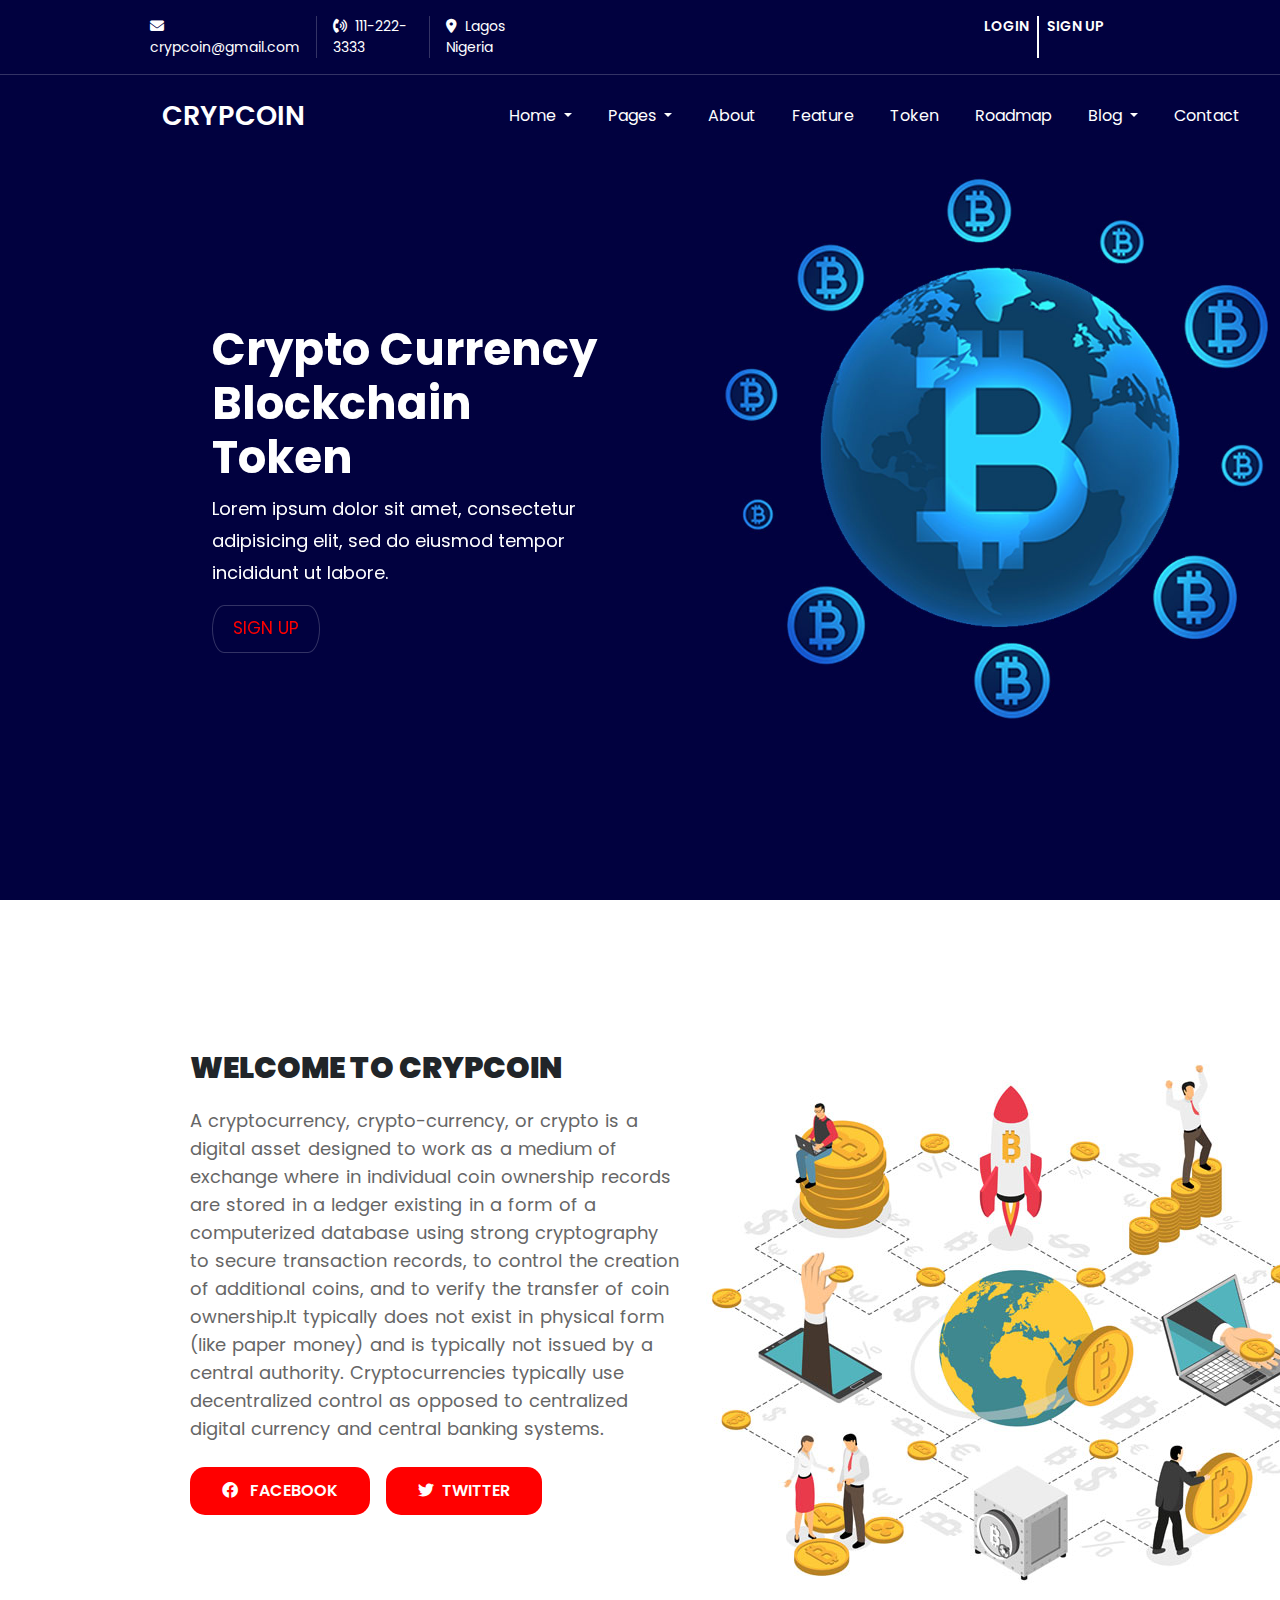
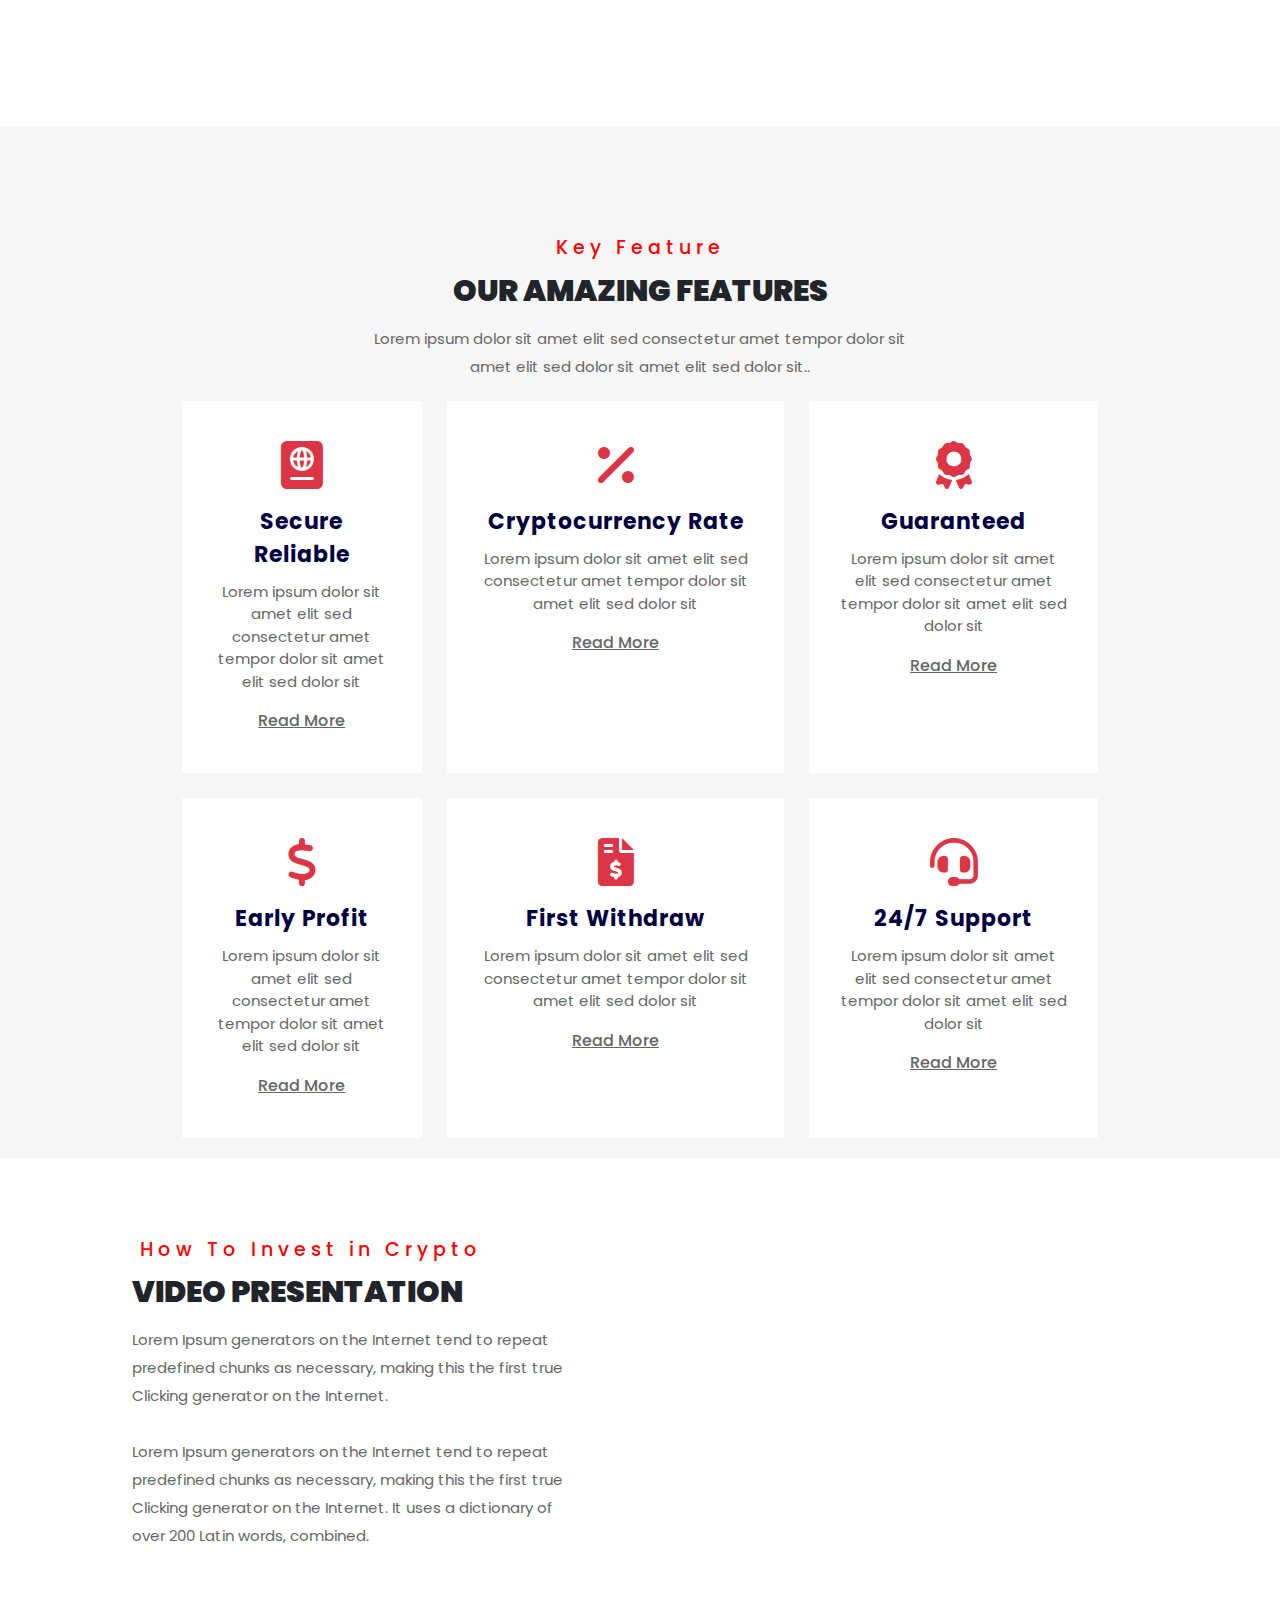
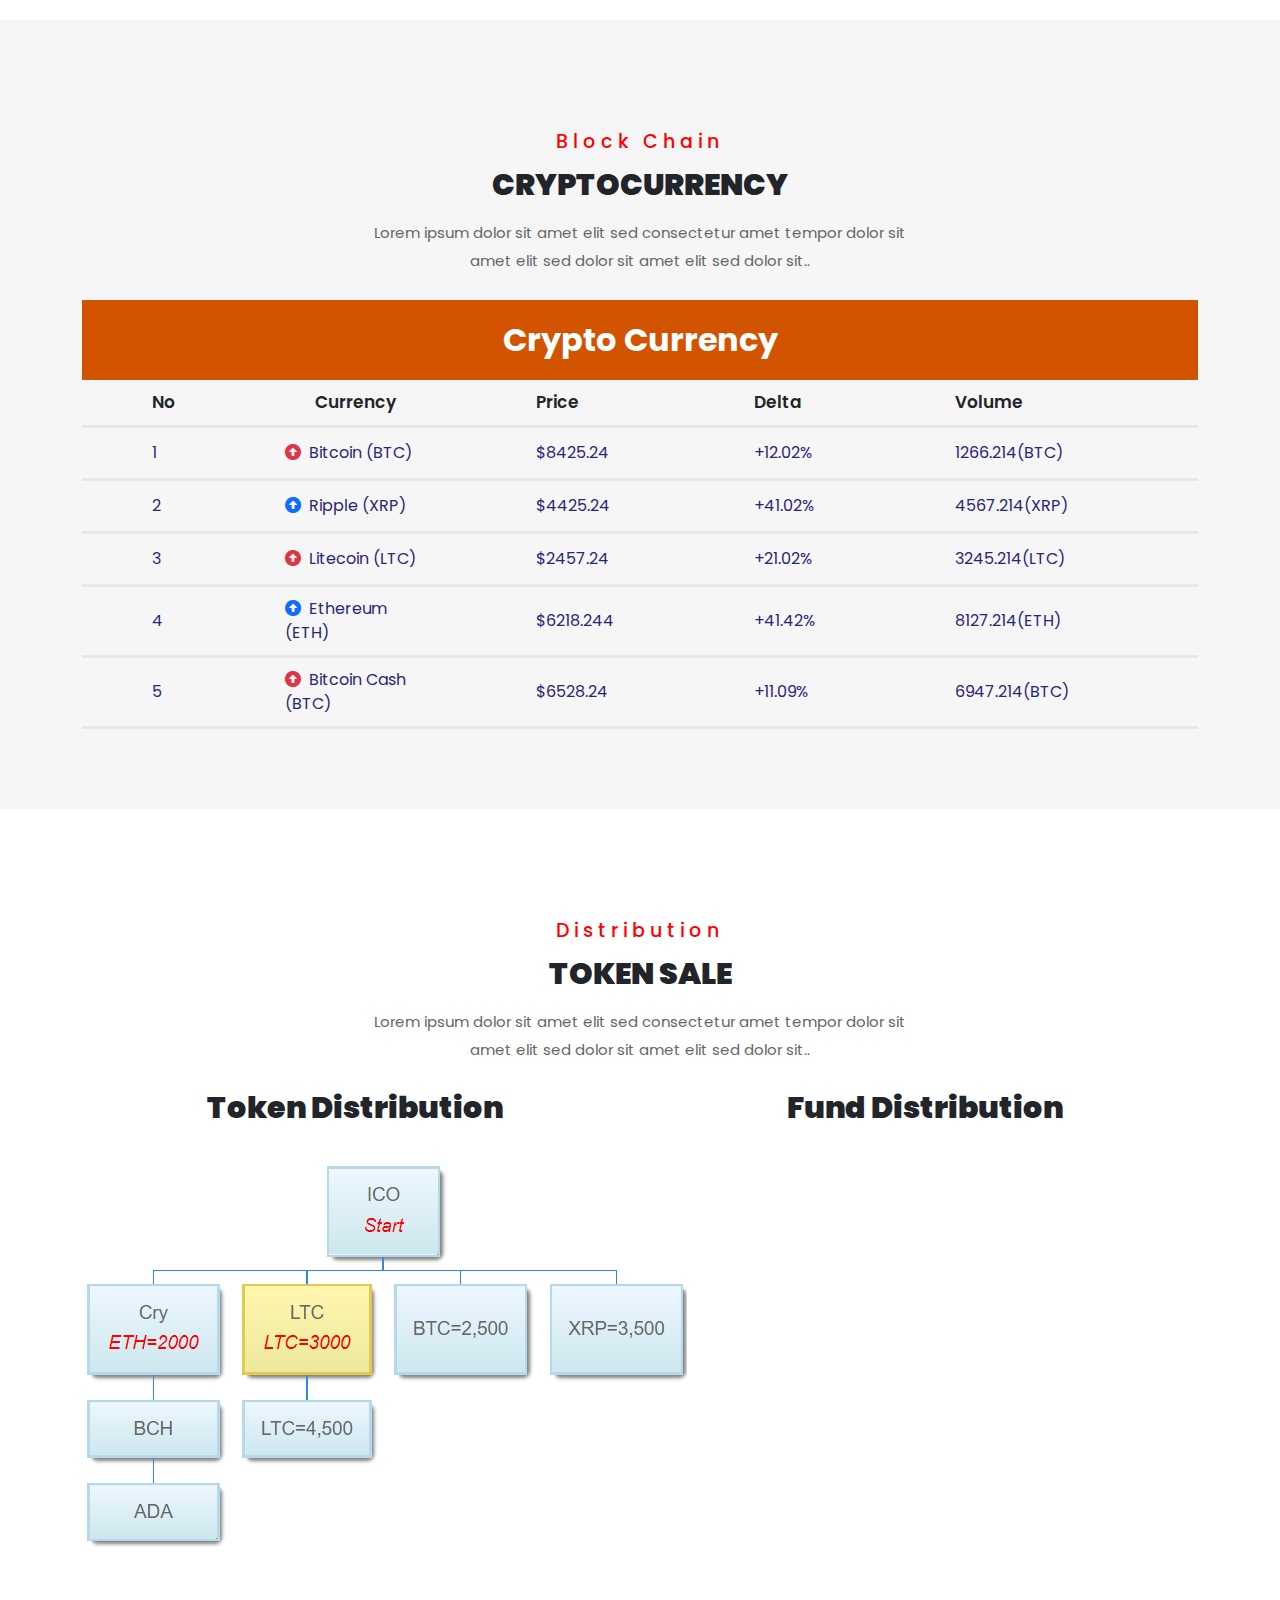
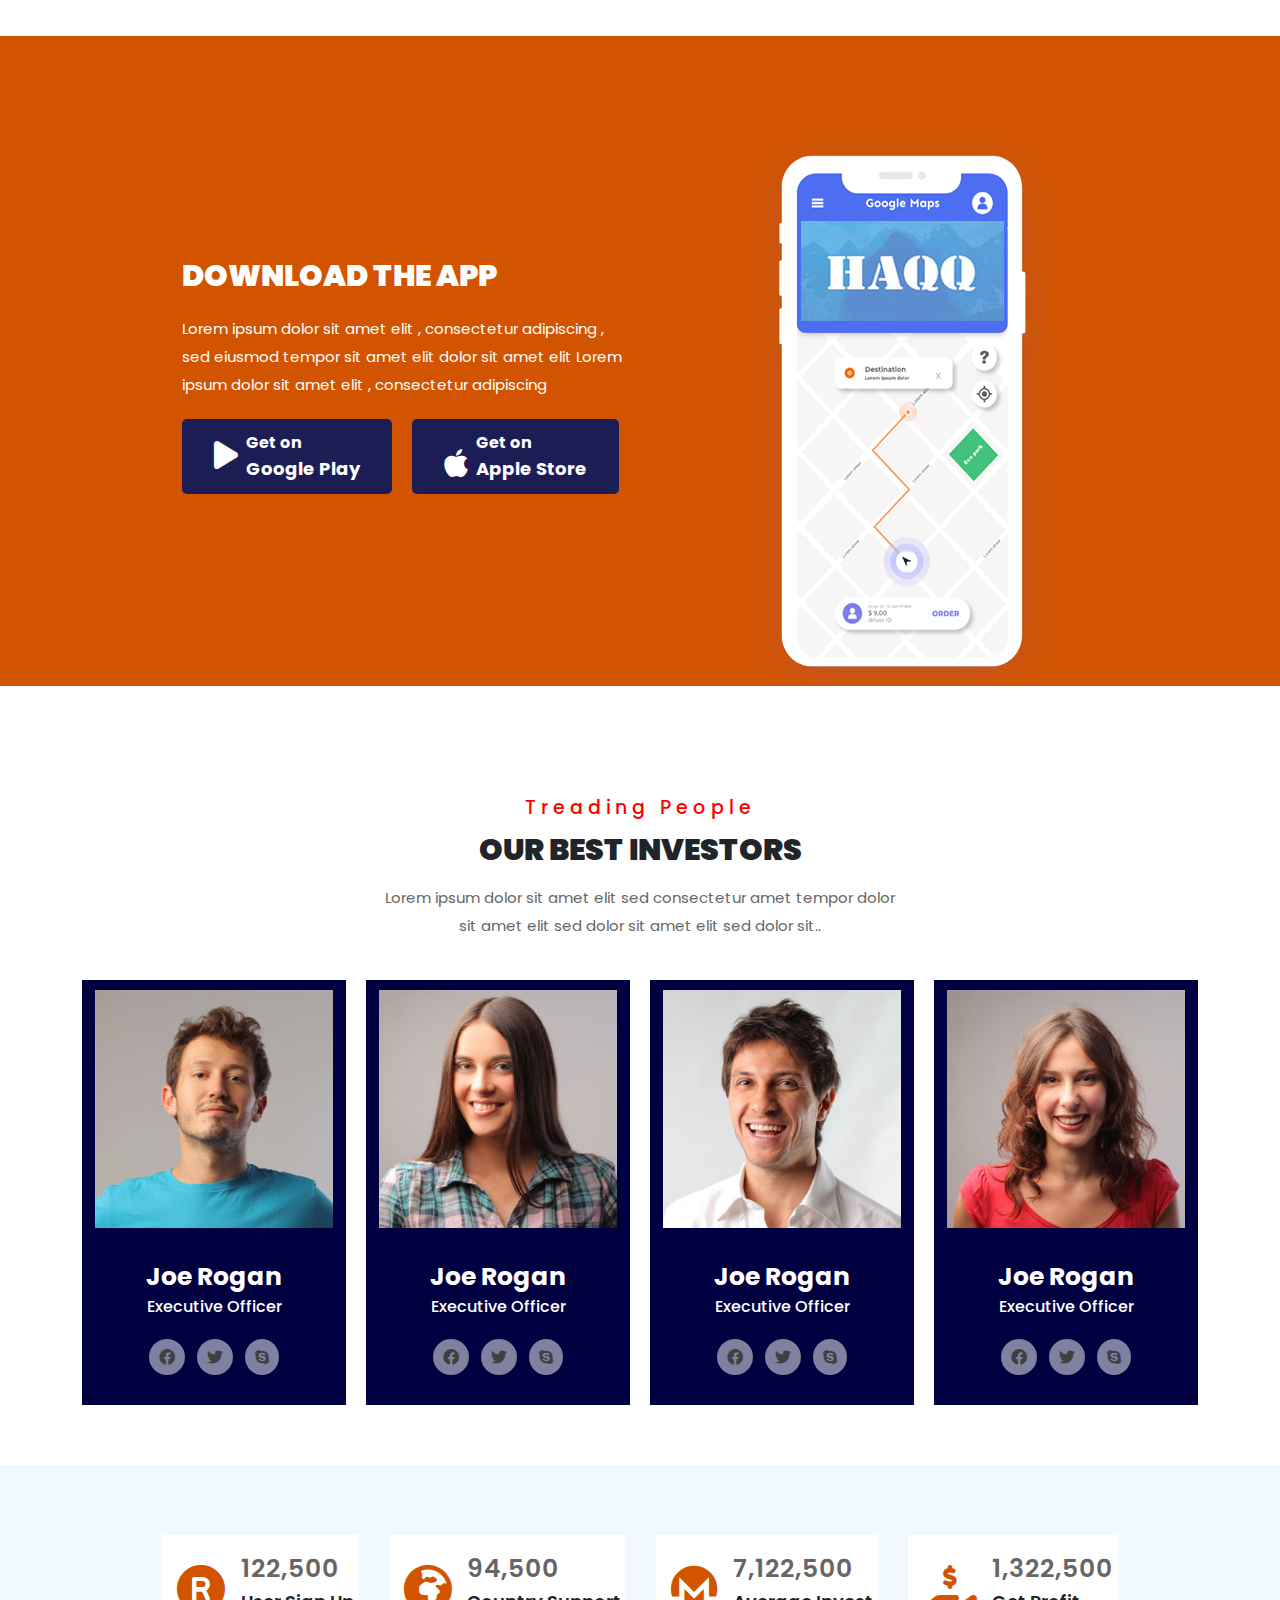
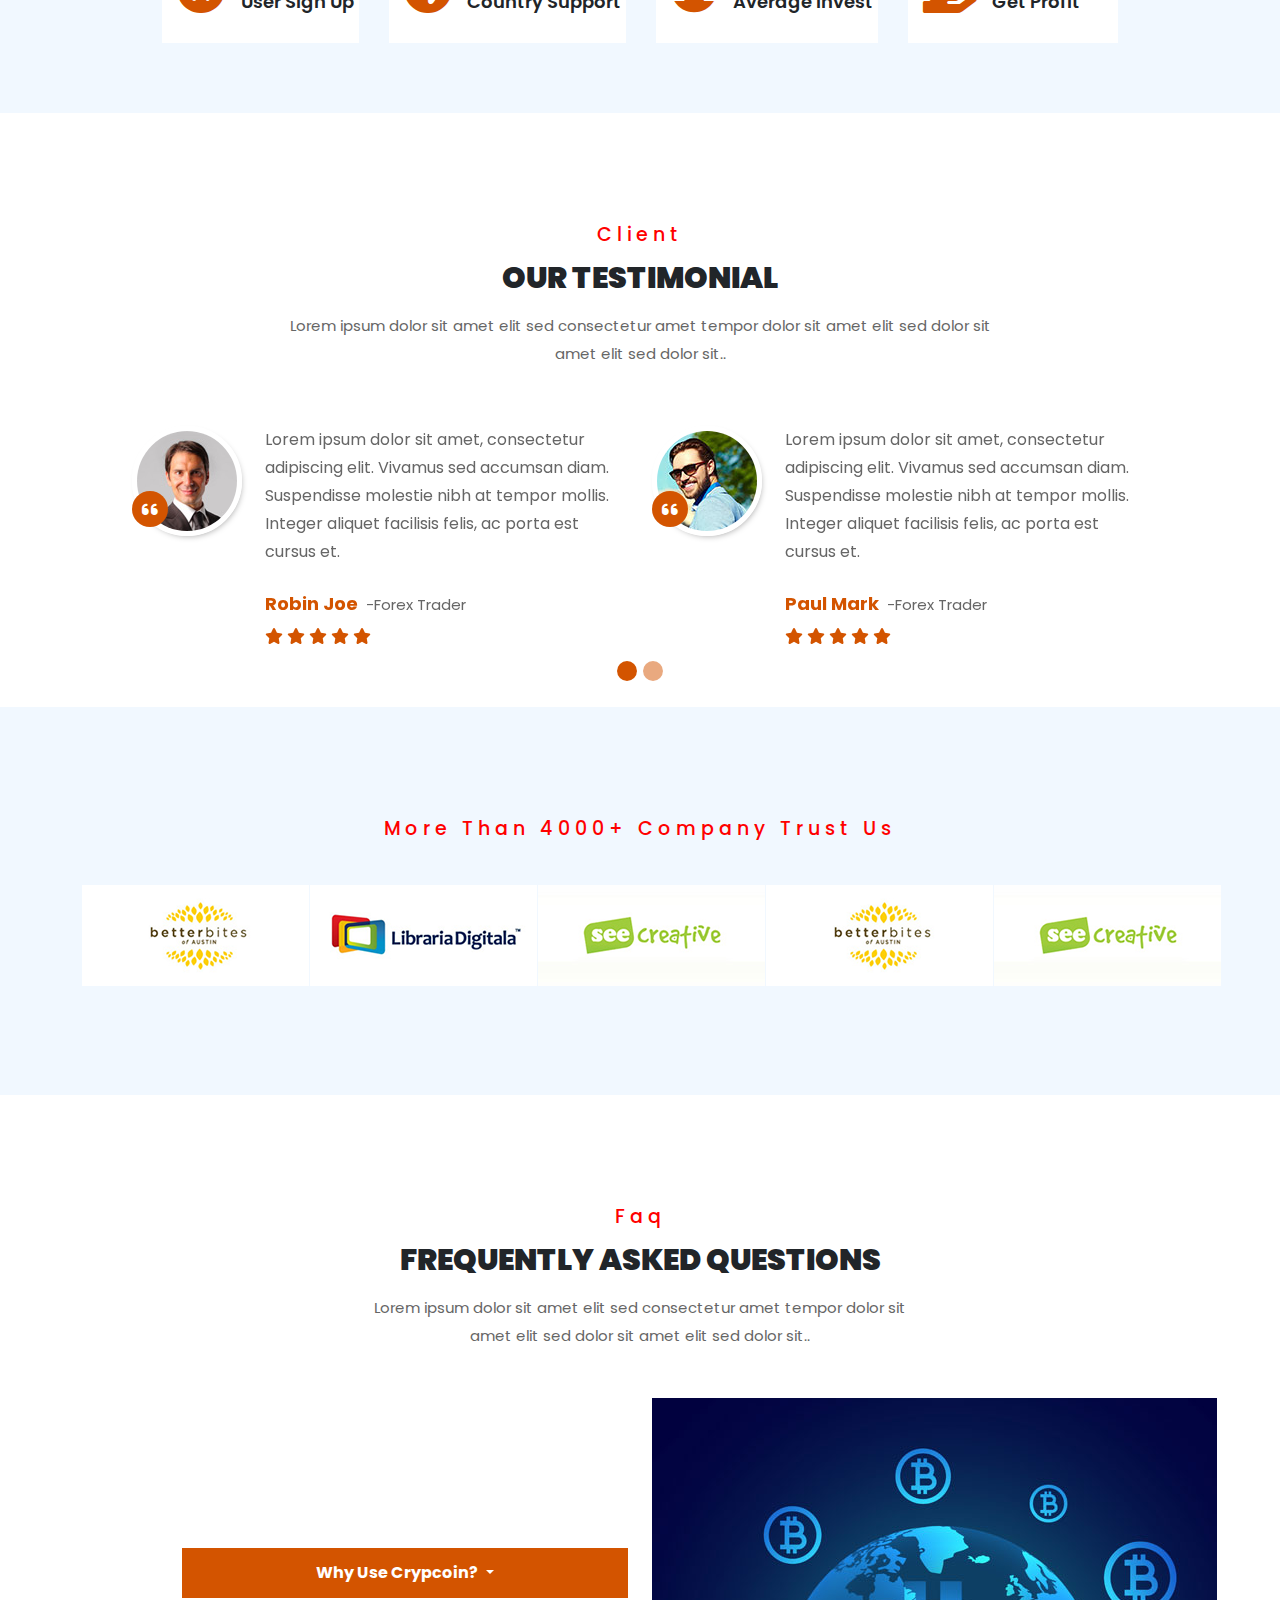
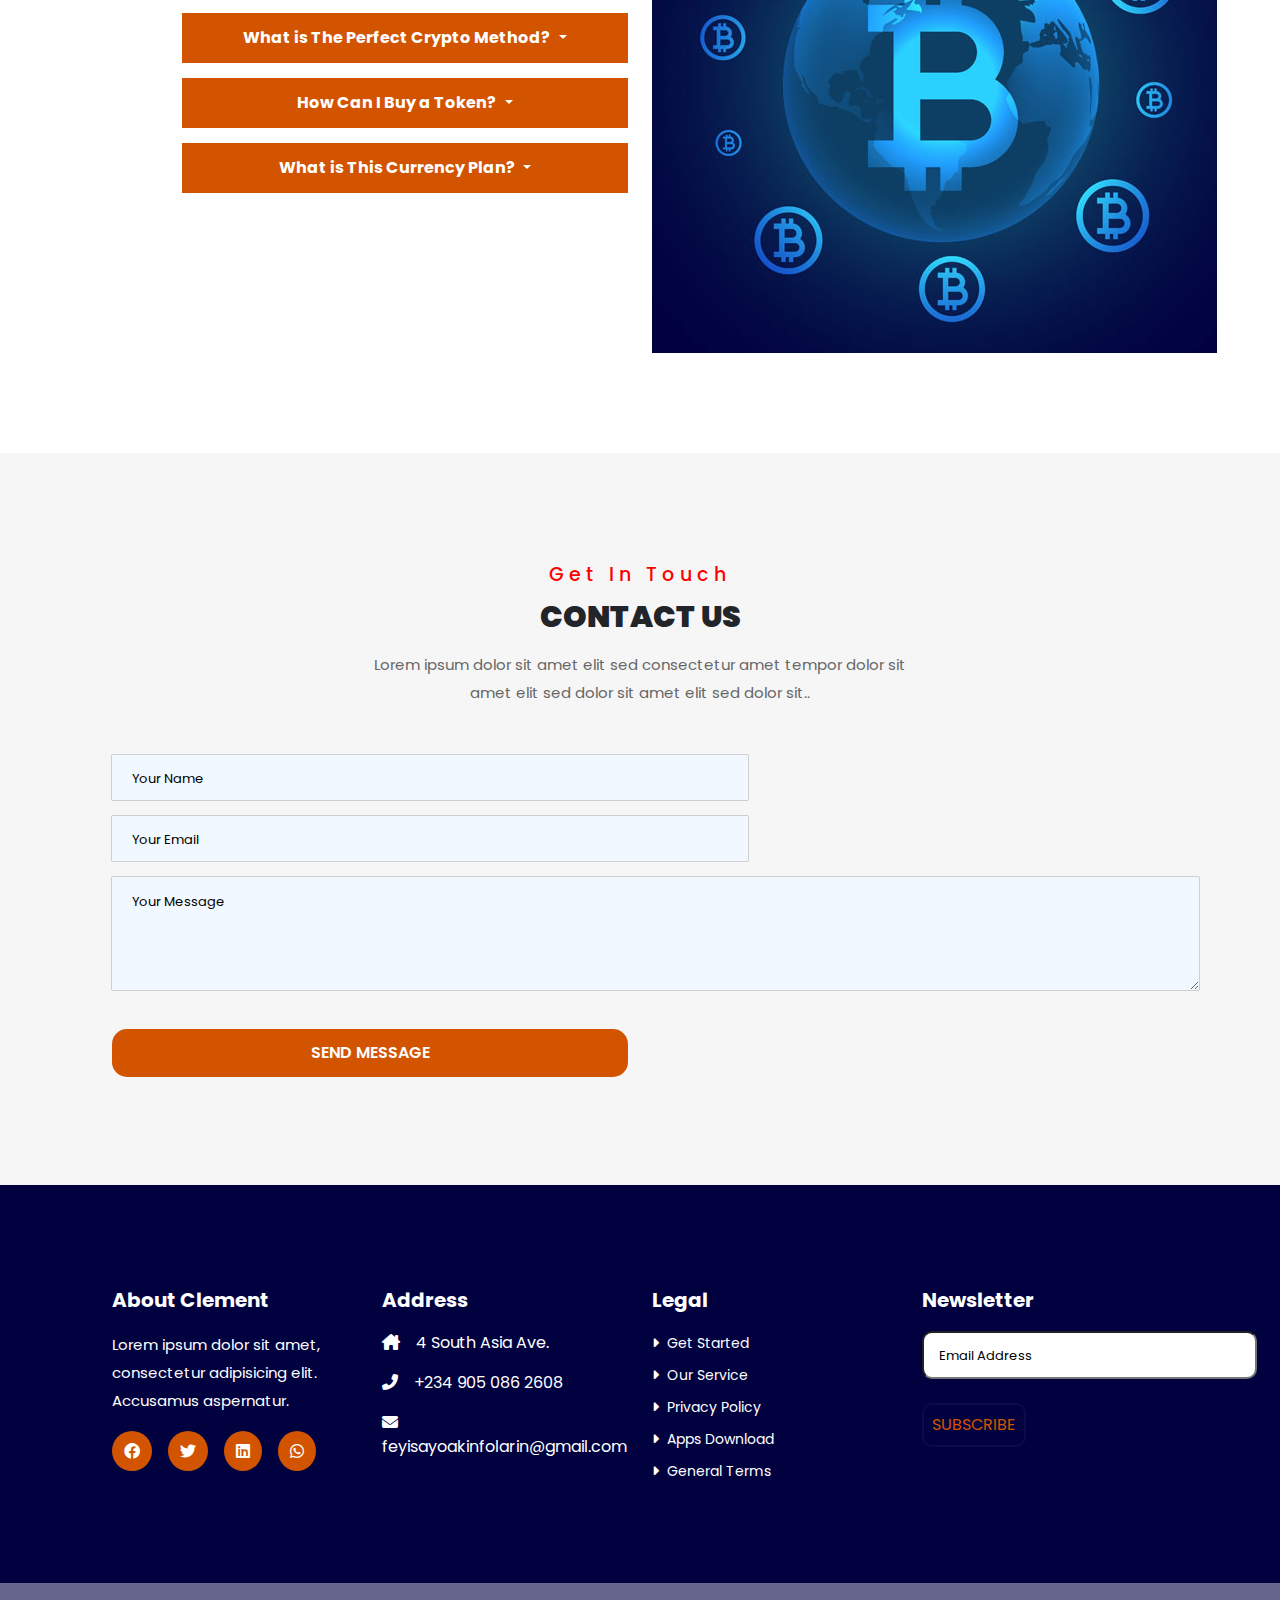
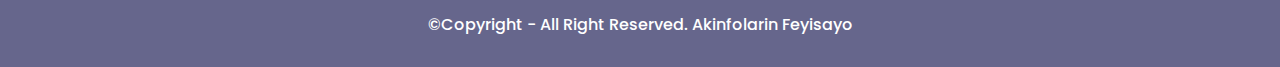
<file: index.html>
<!DOCTYPE html>
<html lang="en">
  <head>
    <meta charset="UTF-8" />
    <meta http-equiv="X-UA-Compatible" content="IE=edge" />
    <meta name="viewport" content="width=\, initial-scale=1.0" />
    <link
      rel="stylesheet"
      href="./bootstrap-5.2.0-beta1-dist/css/bootstrap.css"
    />
    <link rel="stylesheet" href="./fontawesome-free-6.1.1-web/css/all.css" />
    <link rel="preconnect" href="https://fonts.googleapis.com" />
    <link rel="preconnect" href="https://fonts.gstatic.com" crossorigin />
    <link
      href="https://fonts.googleapis.com/css2?family=Playfair+Display:ital,wght@0,300;0,500;0,600;0,800;0,900;1,400;1,500;1,600;1,700;1,800;1,900&family=Poppins:ital,wght@0,100;0,200;0,300;0,400;0,500;0,600;0,700;0,800;0,900;1,100;1,200;1,300;1,400;1,500;1,600;1,800;1,900&family=Roboto:ital,wght@0,100;0,300;0,400;0,500;0,700;0,900;1,100;1,300;1,400;1,500;1,700;1,900&display=swap"
      rel="stylesheet"
    />
    <link rel="stylesheet" href="./cryptocurrency.css" />
    <title>Crypcoin</title>
  
  </head>
  <body>
    <div class="top">
      <header class="py-3">
        <div class="container row row-cols-md-2">
          <div class="col d-flex headerCol">
            <div class="headerSection pe-3">
              <i class="fa-solid fa-envelope pe-2"></i> crypcoin@gmail.com
            </div>
            <div class="headerSection px-3">
              <i class="fa-solid fa-phone-volume pe-2"></i>111-222-3333
            </div>
            <div class="px-3">
              <i class="fa-solid fa-location-dot pe-2"></i>Lagos Nigeria
            </div>
          </div>

          <div class="col text-end loginsignup">
            <div class="login pe-2">LOGIN</div>
            <div class="ps-2">SIGN UP</div>
          </div>
        </div>
      </header>
      <nav class="navbar py-3 navbar-expand-lg">
        <div class="container-fluid">
          <a class="navbar-brand" href="#">CRYPCOIN</a>
          <button
            class="navbar-toggler"
            type="button"
            data-bs-toggle="collapse"
            data-bs-target="#navbarNavDropdown"
            aria-controls="navbarNavDropdown"
            aria-expanded="false"
            aria-label="Toggle navigation"
          >
            <span class="navbar-toggler-icon"><i class="fa-solid fa-bars text-white"></i></span>
          </button>
          <div
            class="collapse navbar-collapse justify-content-end"
            id="navbarNavDropdown"
          >
            <ul class="navbar-nav">
              <li class="nav-item dropdown">
                <a
                  class="nav-link dropdown-toggle"
                  href="#"
                  id="navbarDropdownMenuLink"
                  role="button"
                  data-bs-toggle="dropdown"
                  aria-expanded="false"
                >
                  Home
                </a>
                <ul
                  class="dropdown-menu"
                  aria-labelledby="navbarDropdownMenuLink"
                >
                  <li><a class="dropdown-item" href="#">Home One</a></li>
                  <li><a class="dropdown-item" href="#">Home Two</a></li>
                  <li>
                    <a class="dropdown-item" href="#">Home Three</a>
                  </li>
                  <li>
                    <a class="dropdown-item" href="#">Home Four</a>
                  </li>
                </ul>
              </li>
              <li class="nav-item dropdown">
                <a
                  class="nav-link dropdown-toggle"
                  href="#"
                  id="navbarDropdownMenuLink"
                  role="button"
                  data-bs-toggle="dropdown"
                  aria-expanded="false"
                >
                  Pages
                </a>
                <ul
                  class="dropdown-menu"
                  aria-labelledby="navbarDropdownMenuLink"
                >
                  <li><a class="dropdown-item" href="#">About US</a></li>
                  <li><a class="dropdown-item" href="#">Feature</a></li>
                  <li><a class="dropdown-item" href="#">Team</a></li>

                  <li><a class="dropdown-item" href="#">Faq</a></li>

                  <li><a class="dropdown-item" href="#">Client</a></li>
                  <li>
                    <a class="dropdown-item" href="#">Privacy & Policy</a>
                  </li>
                  <li>
                    <a class="dropdown-item" href="#">Terms & Condition</a>
                  </li>
                  <li><a class="dropdown-item" href="#">404</a></li>

                  <li>
                    <a class="dropdown-item" href="#">Contact</a>
                  </li>
                </ul>
              </li>
              <li class="nav-item">
                <a class="nav-link" href="#">About</a>
              </li>
              <li class="nav-item">
                <a class="nav-link" href="#">Feature</a>
              </li>
              <li class="nav-item">
                <a class="nav-link" href="#">Token</a>
              </li>
              <li class="nav-item">
                <a class="nav-link" href="#">Roadmap</a>
              </li>
              <li class="nav-item dropdown">
                <a
                  class="nav-link dropdown-toggle"
                  href="#"
                  id="navbarDropdownMenuLink"
                  role="button"
                  data-bs-toggle="dropdown"
                  aria-expanded="false"
                >
                  Blog
                </a>
                <ul
                  class="dropdown-menu"
                  aria-labelledby="navbarDropdownMenuLink"
                >
                  <li><a class="dropdown-item" href="#">Blog Grid</a></li>
                  <li><a class="dropdown-item" href="#">Blog Details</a></li>
                </ul>
              </li>
              <li class="nav-item">
                <a class="nav-link" href="#">Contact</a>
              </li>
            </ul>
          </div>
        </div>
      </nav>
      <!-- ---------------HERO BOX------------------>
      <div class="hero">
        <div class="container pt-5 row row-cols-md-2 align-items-center">
          <div
            id="carouselExampleInterval"
            class="carousel slide"
            data-bs-ride="carousel"
          >
            <div class="carousel-inner">
              <div class="carousel-item active" data-bs-interval="3000">
                <div class="col">
                  <h2 class="heroHeading">
                    Crypto Currency <br />
                    Blockchain Token
                  </h2>
                  <p class="heroText">
                    Lorem ipsum dolor sit amet, consectetur adipisicing elit,
                    sed do eiusmod tempor incididunt ut labore.
                  </p>
                  <button class="signupbtn">SIGN UP</button>
                </div>
              </div>
              <div class="carousel-item" data-bs-interval="3000">
                <div class="col">
                  <h2 class="heroHeading">
                    Crypto Currency <br />
                    Blockchain Token
                  </h2>
                  <p class="heroText">
                    Lorem ipsum dolor sit amet, consectetur adipisicing elit,
                    sed do eiusmod tempor incididunt ut labore.
                  </p>
                  <button class="signupbtn">SIGN UP</button>
                </div>
              </div>
            </div>
          </div>

          <div class="col"></div>
        </div>
      </div>
    </div>
    <!-- -----------------ABOUT US------------------>
    <section class="aboutusSection container">
      <div class="row row-cols-md-2 aboutusRow">
        <div class="col pt-5">
          <div class="aboutusHeading">WELCOME TO CRYPCOIN</div>
          <div class="aboutusText">
            A cryptocurrency, crypto-currency, or crypto is a digital asset
            designed to work as a medium of exchange where in individual coin
            ownership records are stored in a ledger existing in a form of a
            computerized database using strong cryptography to secure
            transaction records, to control the creation of additional coins,
            and to verify the transfer of coin ownership.It typically does not
            exist in physical form (like paper money) and is typically not
            issued by a central authority. Cryptocurrencies typically use
            decentralized control as opposed to centralized digital currency and
            central banking systems.
          </div>
          <div class="d-flex pt-4">
            <div class="pe-3">
              <button class="aboutusBtn">
                <i class="fa-brands pe-2 fa-facebook"></i> FACEBOOK
              </button>
            </div>
            <div>
              <button class="aboutusBtn">
                <i class="fa-brands pe-2 fa-twitter"></i>TWITTER
              </button>
            </div>
          </div>
        </div>
        <div class="col">
          <img src="./images/aboutusIMG.jpg" alt="aboutUsIMG" class="aboutusIMG"/>
        </div>
      </div>
    </section>
    <!-- ----------------FEATURES------------------->
    <section class="featureSection">
      <div class="container">
        <div>
          <div class="keyfeature">Key Feature</div>
          <div class="amazingfeature">OUR AMAZING FEATURES</div>
          <div class="featureText">
            Lorem ipsum dolor sit amet elit sed consectetur amet tempor dolor
            sit <br />
            amet elit sed dolor sit amet elit sed dolor sit..
          </div>
        </div>
        <div class="features">
          <div class="feature">
            <div class="featureIcon">
              <i class="fa-solid fa-passport text-danger fa-3x"></i>
            </div>
            <div class="featureHeading">Secure Reliable</div>
            <div class="featureSubtext">
              Lorem ipsum dolor sit amet elit sed consectetur amet tempor dolor
              sit amet elit sed dolor sit
            </div>
            <div class="pt-3">
              <a href="#" class="featureLink">Read More</a>
            </div>
          </div>
          <div class="feature">
            <div class="featureIcon">
              <i class="fa-solid fa-percent text-danger fa-3x"></i>
            </div>
            <div class="featureHeading">Cryptocurrency Rate</div>
            <div class="featureSubtext">
              Lorem ipsum dolor sit amet elit sed consectetur amet tempor dolor
              sit amet elit sed dolor sit
            </div>
            <div class="pt-3">
              <a href="#" class="featureLink">Read More</a>
            </div>
          </div>
          <div class="feature">
            <div class="featureIcon">
              <i class="fa-solid fa-award text-danger fa-3x"></i>
            </div>
            <div class="featureHeading">Guaranteed</div>
            <div class="featureSubtext">
              Lorem ipsum dolor sit amet elit sed consectetur amet tempor dolor
              sit amet elit sed dolor sit
            </div>
            <div class="pt-3">
              <a href="#" class="featureLink">Read More</a>
            </div>
          </div>
          <div class="feature">
            <div class="featureIcon">
              <i class="fa-solid fa-dollar-sign text-danger fa-3x"></i>
            </div>
            <div class="featureHeading">Early Profit</div>
            <div class="featureSubtext">
              Lorem ipsum dolor sit amet elit sed consectetur amet tempor dolor
              sit amet elit sed dolor sit
            </div>
            <div class="pt-3">
              <a href="#" class="featureLink">Read More</a>
            </div>
          </div>
          <div class="feature">
            <div class="featureIcon">
              <i class="fa-solid fa-file-invoice-dollar text-danger fa-3x"></i>
            </div>
            <div class="featureHeading">First Withdraw</div>
            <div class="featureSubtext">
              Lorem ipsum dolor sit amet elit sed consectetur amet tempor dolor
              sit amet elit sed dolor sit
            </div>
            <div class="pt-3">
              <a href="#" class="featureLink">Read More</a>
            </div>
          </div>
          <div class="feature">
            <div class="featureIcon">
              <i class="fa-solid fa-headset text-danger fa-3x"></i>
            </div>
            <div class="featureHeading">24/7 Support</div>
            <div class="featureSubtext">
              Lorem ipsum dolor sit amet elit sed consectetur amet tempor dolor
              sit amet elit sed dolor sit
            </div>
            <div class="pt-3">
              <a href="#" class="featureLink">Read More</a>
            </div>
          </div>
        </div>
      </div>
    </section>
    <!-- ----------------INVESTMENT----------------->
    <section class="investmentSection">
      <div class="container">
        <div class="row row-cols-md-2 container investmentSectionRow">
          <div class="col investmentSectionText">
            <div class="keyfeature">How To Invest in Crypto</div>
            <div class="amazingfeature">VIDEO PRESENTATION</div>
            <div class="featureText">
              Lorem Ipsum generators on the Internet tend to repeat predefined
              chunks as necessary, making this the first true Clicking generator
              on the Internet. <br />
              <br />

              Lorem Ipsum generators on the Internet tend to repeat predefined
              chunks as necessary, making this the first true Clicking generator
              on the Internet. It uses a dictionary of over 200 Latin words,
              combined.
            </div>
          </div>
          <div class="col">
            <iframe width="560" height="315" src="https://www.youtube.com/embed/-JjSpvfQVa4" title="YouTube video player" frameborder="0" allow="accelerometer; autoplay; clipboard-write; encrypted-media; gyroscope; picture-in-picture" allowfullscreen></iframe>          </div>
        </div>
      </div>
    </section>
    <!----------------CRYPTO CURRENCY LIST---------->
    <section class="cryptocurrenciesSection">
      <div class="container">
        <div class="cryptocurrenciesHeader">
          <div class="keyfeature">Block Chain</div>
          <div class="amazingfeature">CRYPTOCURRENCY</div>
          <div class="featureText">
            Lorem ipsum dolor sit amet elit sed consectetur amet tempor dolor
            sit <br />
            amet elit sed dolor sit amet elit sed dolor sit..
          </div>
        </div>
        <div class="tableHeading">
          Crypto Currency

        </div>
        <div style="overflow-x:auto;">
        <table>
          <tr>
            <th>No</th>
            <th>Currency</th>
            <th>Price</th>
            <th>Delta</th>
            <th>Volume</th>
            <th>Supply</th>

          </tr>
          <tr>
            <td>1</td>
            <td class="Bitcoin"><i class="fa-solid fa-circle-up pe-2 text-danger "></i>Bitcoin (BTC)</td>
            <td>	$8425.24</td>
            <td>+12.02%</td>
            <td> 	1266.214(BTC)</td>
            <td><button>264.32</button></td>
          </tr>
          <tr>
            <td>2</td>
            <td class="Bitcoin"><i class="fa-solid fa-circle-up pe-2 text-primary "></i>Ripple (XRP)</td>
            <td>	$4425.24</td>
            <td>	+41.02%</td>
            <td> 	4567.214(XRP)</td>
            <td><button>584.32</button></td>
          </tr>
          <tr>
            <td>3</td>
            <td class="Bitcoin"><i class="fa-solid fa-circle-up pe-2 text-danger "></i>Litecoin (LTC)</td>
            <td>$2457.24</td>
            <td>+21.02%</td>
            <td>	3245.214(LTC)</td>
            <td><button>679.32</button></td>
          </tr>
          <tr>
            <td>4</td>
            <td class="Bitcoin"><i class="fa-solid fa-circle-up pe-2 text-primary "></i>Ethereum (ETH)</td>
            <td>	$6218.244</td>
            <td>+41.42%</td>
            <td>	8127.214(ETH)</td>
            <td><button>890.32</button></td>
          </tr>
          <tr>
            <td>5</td>
            <td class="Bitcoin"><i class="fa-solid fa-circle-up pe-2 text-danger "></i>Bitcoin Cash (BTC)</td>
            <td>$6528.24</td>
            <td>+11.09%</td>
            <td>	6947.214(BTC)</td>
            <td><button>320.32</button></td>
          </tr>
        </table>
      </div>
      </div>
    </section>
    <!-- ---------------DISTRIBUTION---------------->
    <section class="distributionSection container">
      <div class="distributionHeader">
        <div class="keyfeature">Distribution</div>
        <div class="amazingfeature">TOKEN SALE</div>
        <div class="featureText">Lorem ipsum dolor sit amet elit sed consectetur amet tempor dolor sit <br> amet elit sed dolor sit amet elit sed dolor sit..</div>
      </div>
      <div class="distributionCharts row row-cols-md-2 pt-4">
        <div class="col">
          <div class="amazingfeature text-center">Token Distribution</div>
          <div  class="pt-4"><img src="./images/tokenIMG.png" alt="" class="tokenIMG" ></div>
        </div>
        <div class="col">
          <div class="amazingfeature text-center">Fund Distribution</div>

          <div id="chartContainer" style="height: 370px; width: 100%;" class="pt-5"></div>
      </div>
    </section>
    <!-- ---------------DOWNLOAD APP---------------->
    <section class="appSection ">
      <div class="container">
      <div class="container row row-cols-md-2">
        <div class="col text-white appTextSection">
          <div class="appHeading">DOWNLOAD THE APP</div>
          <div class="appText">Lorem ipsum dolor sit amet elit , consectetur adipiscing , sed eiusmod tempor sit amet elit dolor sit amet elit Lorem ipsum dolor sit amet elit , consectetur adipiscing</div>
          <div class="appButtons d-flex">
            <div>
              <button class="d-flex">
                <div class="pe-2 pt-2"><i class="fa-solid fa-play fa-2x"></i></div>
              <div class="text-start">
                <div class="getin">Get on </div>
               <div class="appName"> Google Play</div>
              </button></div>
              <div>
                <button class="d-flex">
                  <div  class="pe-2 pt-2"><i class="fa-brands fa-apple fa-2x  pt-2"></i></div>
                <div class="text-start">
                  <div  class="getin">Get on </div>
                 <div class="appName"> Apple Store</div>
                </button></div>
            </div>
          </div>
          <div class="col text-center">
            <img src="./images/appIMG.png" alt="appIMG">
          </div>
        </div>
       
      </div>
    </div>
    </section>
    <!-- ---------------INVESTORS-------------------->
    <section class="investorSection">
      <div class="container">
      <div class="investorHeader text-center">
        <div class="keyfeature">Treading People</div>
        <div class="amazingfeature">OUR BEST INVESTORS</div>
        <div class="featureText">Lorem ipsum dolor sit amet elit sed consectetur amet tempor dolor <br> sit amet elit sed dolor sit amet elit sed dolor sit..        </div>
      </div>
      <div class="investors d-grid">
        <div class="investor">
          <div><img src="./images/investorIMG1.jpg" alt="investorIMG1" class="investorIMG"></div>
          <div class="investorText text-center text-white">
            <div class="investorName">Joe Rogan</div>
            <div class="investorPosition">Executive Officer</div>
            <div class="investorSocials">
              <i class="fa-brands fa-facebook me-2 "></i>
              <i class="fa-brands fa-twitter me-2"></i>
              <i class="fa-brands fa-skype"></i>
            </div>
          </div>
        </div>
        <div class="investor">
          <div><img src="./images/investorIMG2.jpg" alt="investorIMG2"  class="investorIMG"></div>
          <div class="investorText text-center text-white">
            <div class="investorName">Joe Rogan</div>
            <div class="investorPosition">Executive Officer</div>
            <div class="investorSocials">
              <i class="fa-brands fa-facebook me-2 "></i>
              <i class="fa-brands fa-twitter me-2"></i>
              <i class="fa-brands fa-skype"></i>
            </div>
          </div>
        </div>
        <div class="investor">
          <div><img src="./images/investorIMG3.jpg" alt="investorIMG3"  class="investorIMG"></div>
          <div class="investorText text-center text-white">
            <div class="investorName">Joe Rogan</div>
            <div class="investorPosition">Executive Officer</div>
            <div class="investorSocials">
              <i class="fa-brands fa-facebook me-2 "></i>
              <i class="fa-brands fa-twitter me-2"></i>
              <i class="fa-brands fa-skype"></i>
            </div>
          </div>
        </div>
        <div class="investor">
          <div><img src="./images/investorIMG4.jpg" alt="investorIMG4"  class="investorIMG" ></div>
          <div class="investorText text-center text-white">
            <div class="investorName">Joe Rogan</div>
            <div class="investorPosition">Executive Officer</div>
            <div class="investorSocials">
              <i class="fa-brands fa-facebook me-2 "></i>
              <i class="fa-brands fa-twitter me-2"></i>
              <i class="fa-brands fa-skype"></i>
            </div>
          </div>
        </div>

      </div>
    </div>
    </section>
    <!-- ---------------NUMBERS---------------------->
    <section class="numbersSection">
      <div class="container">
        <div class="numbers">
          <div class="number d-flex">
            <div><i class="fa-solid fa-registered fa-3x numbericon"></i></div>
            <div>
              <div class="digit">122,500</div>
              <div class="numberSubTitle">User Sign Up</div>
            </div>
          </div>
          <div class="number d-flex">
            <div><i class="fa-solid fa-earth-africa fa-3x numbericon"></i></div>
            <div>
              <div class="digit">94,500</div>
              <div class="numberSubTitle">Country Support</div>
            </div>
          </div>        
          <div class="number d-flex">
            <div><i class="fa-brands fa-monero fa-3x numbericon"></i></div>
            <div>
              <div class="digit">7,122,500</div>
              <div class="numberSubTitle">Average Invest</div>
            </div>
          </div>        
          <div class="number d-flex">
            <div><i class="fa-solid fa-hand-holding-dollar fa-3x numbericon"></i></div>
            <div>
              <div class="digit">1,322,500</div>
              <div class="numberSubTitle">Get Profit</div>
            </div>
          </div>        </div>
      </div>
    </section>
    <!-- ---------------TESTIMONIAL------------------>
    <section class="testimonialSection">
      <div class="container">
        <div class="testimonialHeader  text-center">
          <div class="keyfeature"> Client</div>
          <div class="amazingfeature">OUR TESTIMONIAL</div>
          <div class="featureText">Lorem ipsum dolor sit amet elit sed consectetur amet tempor dolor sit amet elit sed dolor sit <br> amet elit sed dolor sit..</div>
        </div>
        
          <div id="carouselExampleCaptions" class="carousel slide" data-bs-ride="false">
           
            <div class="carousel-inner">
              <div class="carousel-item active WrapperofTestimonial">
                <div class="row align-items-center">
                    <div class="col-md py-2 testimonialpartwrapper">
                        <div class="d-flex testimonialWrapper">
                          <div class="testimonialIMGsection">
                            <div class="testimonialPic"><img src="./images/testimonial1.jpg" alt="testimonialIMG" class="testimonialIMG"></div>
                          </div>
                          <div class="testimonialTextSection">
                            <div class="testimonialPassage">Lorem ipsum dolor sit amet, consectetur adipiscing elit. Vivamus sed accumsan diam. Suspendisse molestie nibh at tempor mollis. Integer aliquet facilisis felis, ac porta est cursus et.</div>
                            <div class="testimonialNameWrapper pt-4"><span class="testimonialName">Robin Joe</span> <span class="testimonialTitle ps-1">-Forex Trader</span></div>
                            <div class="testimonialRating pt-2">
                              <i class="fa-solid fa-star"></i>
                              <i class="fa-solid fa-star"></i>
                              <i class="fa-solid fa-star"></i>
                              <i class="fa-solid fa-star"></i>
                              <i class="fa-solid fa-star"></i>
                            </div>
                            </div>
                          </div>
                        </div>
                        <div class="col-md py-2 testimonialpartwrapper">
                          <div class="d-flex testimonialWrapper">
                            <div class="testimonialIMGsection">
                              <div class="testimonialPic"><img src="./images/testimonial2.jpg" alt="testimonialIMG" class="testimonialIMG"></div>
                            </div>
                            <div class="testimonialTextSection">
                              <div class="testimonialPassage">Lorem ipsum dolor sit amet, consectetur adipiscing elit. Vivamus sed accumsan diam. Suspendisse molestie nibh at tempor mollis. Integer aliquet facilisis felis, ac porta est cursus et.</div>
                              <div class="testimonialNameWrapper pt-4"><span class="testimonialName">Paul Mark</span> <span class="testimonialTitle ps-1">-Forex Trader</span></div>
                              <div class="testimonialRating pt-2">
                                <i class="fa-solid fa-star"></i>
                                <i class="fa-solid fa-star"></i>
                                <i class="fa-solid fa-star"></i>
                                <i class="fa-solid fa-star"></i>
                                <i class="fa-solid fa-star"></i>
                              </div>
                              </div>
                            </div>
                          </div>
                    </div>
                    <div class="carousel-indicators">
                      <button type="button" data-bs-target="#carouselExampleCaptions" data-bs-slide-to="0" class="active testimonialIndicator" aria-current="true" aria-label="Slide 1"></button>
                      <button type="button" data-bs-target="#carouselExampleCaptions" data-bs-slide-to="1" class="testimonialIndicator" aria-label="Slide 2"></button>
                    </div> 
                </div>
                <div class="carousel-item  WrapperofTestimonial">
                  <div class="row align-items-center">
                      <div class="col-md py-2 testimonialpartwrapper">
                          <div class="d-flex testimonialWrapper">
                            <div class="testimonialIMGsection">
                              <div class="testimonialPic"><img src="./images/testimonial2.jpg" alt="testimonialIMG" class="testimonialIMG"></div>
                            </div>
                            <div class="testimonialTextSection">
                              <div class="testimonialPassage">Lorem ipsum dolor sit amet, consectetur adipiscing elit. Vivamus sed accumsan diam. Suspendisse molestie nibh at tempor mollis. Integer aliquet facilisis felis, ac porta est cursus et.</div>
                              <div class="testimonialNameWrapper pt-4"><span class="testimonialName">Steve Smith</span> <span class="testimonialTitle ps-1">-Forex Trader</span></div>
                              <div class="testimonialRating pt-2">
                                <i class="fa-solid fa-star"></i>
                                <i class="fa-solid fa-star"></i>
                                <i class="fa-solid fa-star"></i>
                                <i class="fa-solid fa-star"></i>
                                <i class="fa-solid fa-star"></i>
                              </div>
                              </div>
                            </div>
                          </div>
                          <div class="col-md py-2 testimonialpartwrapper">
                            <div class="d-flex testimonialWrapper">
                              <div class="testimonialIMGsection">
                                <div class="testimonialPic"><img src="./images/testimonial1.jpg" alt="testimonialIMG" class="testimonialIMG"></div>
                              </div>
                              <div class="testimonialTextSection">
                                <div class="testimonialPassage">Lorem ipsum dolor sit amet, consectetur adipiscing elit. Vivamus sed accumsan diam. Suspendisse molestie nibh at tempor mollis. Integer aliquet facilisis felis, ac porta est cursus et.</div>
                                <div class="testimonialNameWrapper pt-4"><span class="testimonialName"> Matthew Bob</span> <span class="testimonialTitle ps-1">-Forex Trader</span></div>
                                <div class="testimonialRating pt-2">
                                  <i class="fa-solid fa-star"></i>
                                  <i class="fa-solid fa-star"></i>
                                  <i class="fa-solid fa-star"></i>
                                  <i class="fa-solid fa-star"></i>
                                  <i class="fa-solid fa-star"></i>
                                </div>
                                </div>
                              </div>
                            </div>
                      </div>
                      <div class="carousel-indicators">
                        <button type="button" data-bs-target="#carouselExampleCaptions" data-bs-slide-to="0" class=" testimonialIndicator" aria-current="true" aria-label="Slide 1"></button>
                        <button type="button" data-bs-target="#carouselExampleCaptions" data-bs-slide-to="1" class="active testimonialIndicator" aria-label="Slide 2"></button>
                      </div>  
                 </div>
            </div>
            
            
           
          </div>
          
           
      </div>
    </section>  
    <!-- --------------COMPANIES-------------------->
    <section class="companiesSection">
      <div class="container">
        <div class="companyHeader keyfeature text-center">
          More Than 4000+ Company Trust Us
        </div>
        <div class="companies row row-cols-md-5 pt-4">
          <div class="company col">
            <img src="./images/company1.png" alt="">
          </div>
          <div class="company col">
            <img src="./images/company2.png" alt="">
          </div>
          <div class="company col">  
            <img src="./images/company3.png" alt=""> 
          </div>
          <div class="company col">
            <img src="./images/company1.png" alt="">
          </div>
          <div class="company col">
            <img src="./images/company3.png" alt="">
          </div>

        </div>
        </div>
      </div>

    </section>
    <!-- -------------FAQ--------------------------->
    <section class="FAQsection">
      <div class="container">
        <div class="FAQHeader text-center">
          <div class="keyfeature">Faq</div>
          <div class="amazingfeature">FREQUENTLY ASKED QUESTIONS</div>
          <div class="featureText">Lorem ipsum dolor sit amet elit sed consectetur amet tempor dolor sit <br> amet elit sed dolor sit amet elit sed dolor sit..</div>
        </div>
        <div class="FAQWrapper row row-cols-md-2 pt-5 FAQrow">
          <div class="col">
            <div class="FAQs">
              <div class="FAQ">
                <div class="dropdown">
                  <button class="btn dropdown-toggle FAQDropdown" type="button" id="dropdownMenuButton1" data-bs-toggle="dropdown" aria-expanded="false">
                    <span class="faqQuestion">Why Use Crypcoin?</span> 
                  </button>
                  <ul class="dropdown-menu faqAnswerWrapper" aria-labelledby="dropdownMenuButton1">
                    <span class="faqAnswer">On the other hand, we denounce with righteous indignation and dislike men who are so beguiled and demoralized by the charms of pleasure of the moment, so blinded by desire, that they cannot foresee the pain and trouble.</span> 
                   
                  </ul>
                </div>
                
              </div>
              <div class="FAQ">
                <div class="dropdown">
                  <button class="btn dropdown-toggle FAQDropdown" type="button" id="dropdownMenuButton1" data-bs-toggle="dropdown" aria-expanded="false">
                    <span class="faqQuestion">What is The Perfect Crypto Method?</span> 
                  </button>
                  <ul class="dropdown-menu faqAnswerWrapper" aria-labelledby="dropdownMenuButton1">
                    <span class="faqAnswer">On the other hand, we denounce with righteous indignation and dislike men who are so beguiled and demoralized by the charms of pleasure of the moment, so blinded by desire, that they cannot foresee the pain and trouble.</span> 
                   
                  </ul>
                </div>
                
              </div><div class="FAQ">
                <div class="dropdown">
                  <button class="btn dropdown-toggle FAQDropdown" type="button" id="dropdownMenuButton1" data-bs-toggle="dropdown" aria-expanded="false">
                    <span class="faqQuestion">How Can I Buy a Token?</span> 
                  </button>
                  <ul class="dropdown-menu faqAnswerWrapper" aria-labelledby="dropdownMenuButton1">
                    <span class="faqAnswer">On the other hand, we denounce with righteous indignation and dislike men who are so beguiled and demoralized by the charms of pleasure of the moment, so blinded by desire, that they cannot foresee the pain and trouble.</span> 
                   
                  </ul>
                </div>
                
              </div><div class="FAQ">
                <div class="dropdown">
                  <button class="btn dropdown-toggle FAQDropdown" type="button" id="dropdownMenuButton1" data-bs-toggle="dropdown" aria-expanded="false">
                    <span class="faqQuestion">What is This Currency Plan?</span> 
                  </button>
                  <ul class="dropdown-menu faqAnswerWrapper" aria-labelledby="dropdownMenuButton1">
                    <span class="faqAnswer">On the other hand, we denounce with righteous indignation and dislike men who are so beguiled and demoralized by the charms of pleasure of the moment, so blinded by desire, that they cannot foresee the pain and trouble.</span> 
                   
                  </ul>
                </div>
                
              </div>
            </div>
          </div>
          <div class="col">
            <img src="./images/FAQIMG.jpg" alt="" class="FAQIMG">
          </div>
        </div>
      </div>
    </section>
    <!-- ------------GET IN TOUCH------------------->
    <section class="getintouchSection">
      <div class="container">
    <div class="getintouchHeader text-center">
      <div class="keyfeature">Get In Touch</div>
          <div class="amazingfeature">CONTACT US</div>
          <div class="featureText">Lorem ipsum dolor sit amet elit sed consectetur amet tempor dolor sit <br> amet elit sed dolor sit amet elit sed dolor sit..</div>
        </div>  
        <div class="getintouchWrapper">
          <div class="row row-cols-md-2 pt-5 getintouchRow">
            <div class="col">
              <div class="yourNameWrapper pb-3"><input type="text" placeholder="Your Name" class="yourName"></div>
              <div class="yourEmailWrapper pb-3"><input type="text" placeholder="Your Email" class="yourEmail"></div>
              <div class="yourMessageWrapper pb-3"><textarea name="message" id="" cols="75" rows="4" placeholder="Your Message" class="yourMessage"></textarea></div>
              <div class="pt-3">
                <button class="contactbtn">SEND MESSAGE</button>
              </div>
            </div>
            <div class="col">
            
              <div class="mapouter"><div class="gmap_canvas"><iframe width="636" height="330" id="gmap_canvas" src="https://maps.google.com/maps?q=2880%20Broadway,%20New%20York&t=&z=13&ie=UTF8&iwloc=&output=embed" frameborder="0" scrolling="no" marginheight="0" marginwidth="0"></iframe><a href="https://123movies-to.org"></a><br><style>.mapouter{position:relative;text-align:right;height:330px;width:636px;}</style><a href="https://www.embedgooglemap.net">embedgooglemap.net</a><style>.gmap_canvas {overflow:hidden;background:none!important;height:330px;width:636px;}</style></div></div>               
            </div>
          </div>
        </div>
    </div>
    </section>
    <!-- ---------------NEWSLETTER------------------>
    <section class="newsletterSection">
      <div class="container">
        <div class="row row-cols-md-4 newsletterRow ">
          <div class="col">
            <div class="newsletterHeading pb-3">About Clement</div>
            <div class="newsletterText">Lorem ipsum dolor sit amet, consectetur adipisicing elit. Accusamus aspernatur.</div>
            <div class="pt-3 d-flex"> 
              <div class="pe-3">             
                 <i class="fa-brands fa-facebook newslettercol1icon"></i>           
               </div>
              <div class="pe-3">           
                 <i class="fa-brands fa-twitter newslettercol1icon"></i>
              </div>
              <div class="pe-3">            
                <i class="fa-brands fa-linkedin newslettercol1icon"></i>
              </div>
              <div>            
                <i class="fa-brands fa-whatsapp newslettercol1icon"></i>
              </div>
            </div>
          </div>
          <div class="col">
            <div class="newsletterHeading pb-3">Address</div>
            <div class="pb-3"><span><i class="fa-solid fa-house-chimney pe-3"></i></span>4 South Asia Ave.</div>
            <div class="pb-3"><span><i class="fa-solid fa-phone-flip pe-3"></i></span>+234 905 086 2608</div>
            <div><span><i class="fa-solid fa-envelope pe-3"></i>feyisayoakinfolarin@gmail.com</span></div>
          </div>
          <div class="col newsletterWrapper">
            <div class="newsletterHeading pb-3">Legal</div>
            <div class="pb-2"><a href="#"><span><i class="fa-solid fa-caret-right pe-2"></i></span>Get Started</a></div>
            <div class="pb-2"><a href="#"><span><i class="fa-solid fa-caret-right pe-2"></i></span>Our Service</a></div>
            <div class="pb-2"><a href="#"><span><i class="fa-solid fa-caret-right pe-2"></i></span>Privacy Policy</a></div>
            <div class="pb-2"><a href="#"><span><i class="fa-solid fa-caret-right pe-2"></i></span>Apps Download</a></div>
            <div><a href="#"><span><i class="fa-solid fa-caret-right pe-2"></i></span>General Terms</a></div>

          </div>
          <div class="col">
            <div class="newsletterHeading pb-3">Newsletter</div>
            <div><input type="text" name="" id="" placeholder="Email Address" class="newsletterInput"></div>
            <div class="pt-4"><button class="subscribeBTN">SUBSCRIBE</button></div>
          </div>
        </div>
      </div>
    </section>
    <!-- ---------------FOOTER---------------------->
    <footer>
      <div class="container">©Copyright - All Right Reserved. Akinfolarin Feyisayo</div>
    </footer>
    <script src="https://canvasjs.com/assets/script/canvasjs.min.js"></script>
    <script src="./cryptocurrency.js"></script>
    <script src="./bootstrap-5.2.0-beta1-dist/js/bootstrap.bundle.min.js"></script>
  </body>
</html>
</file>
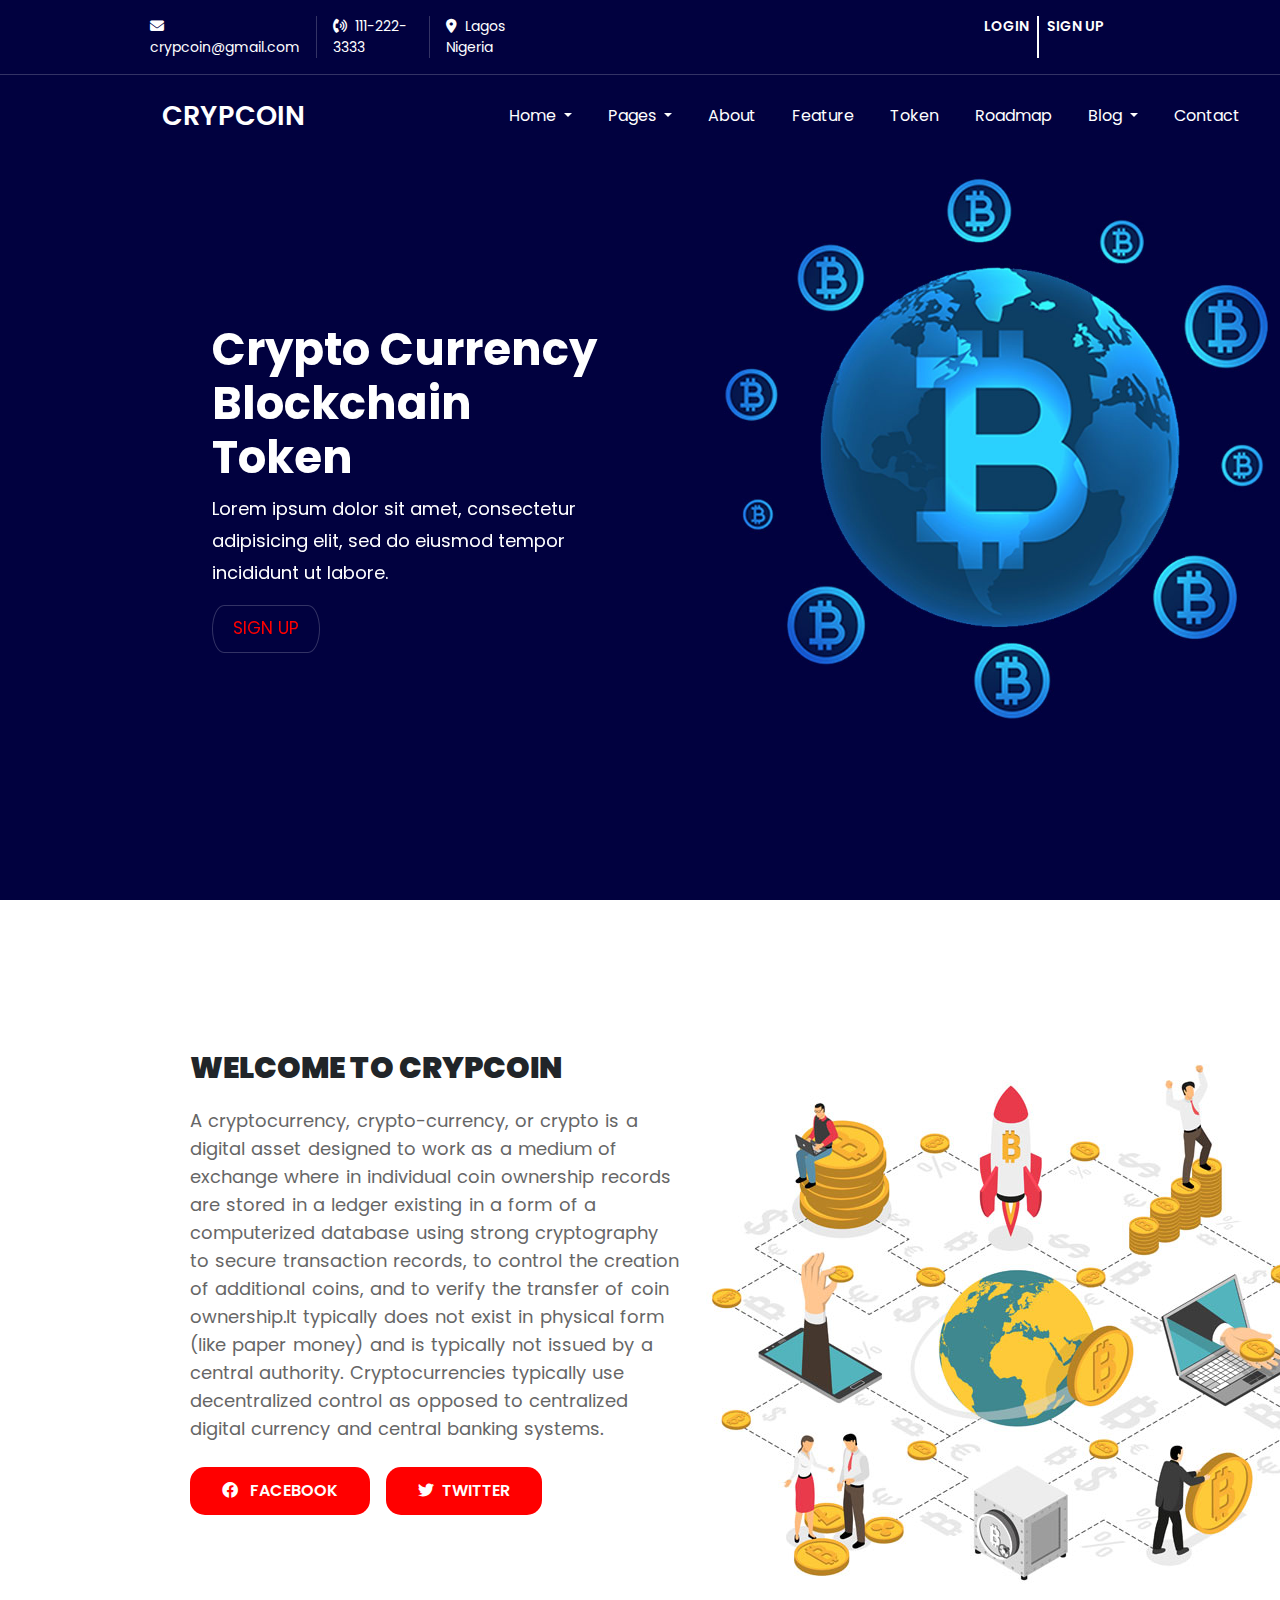
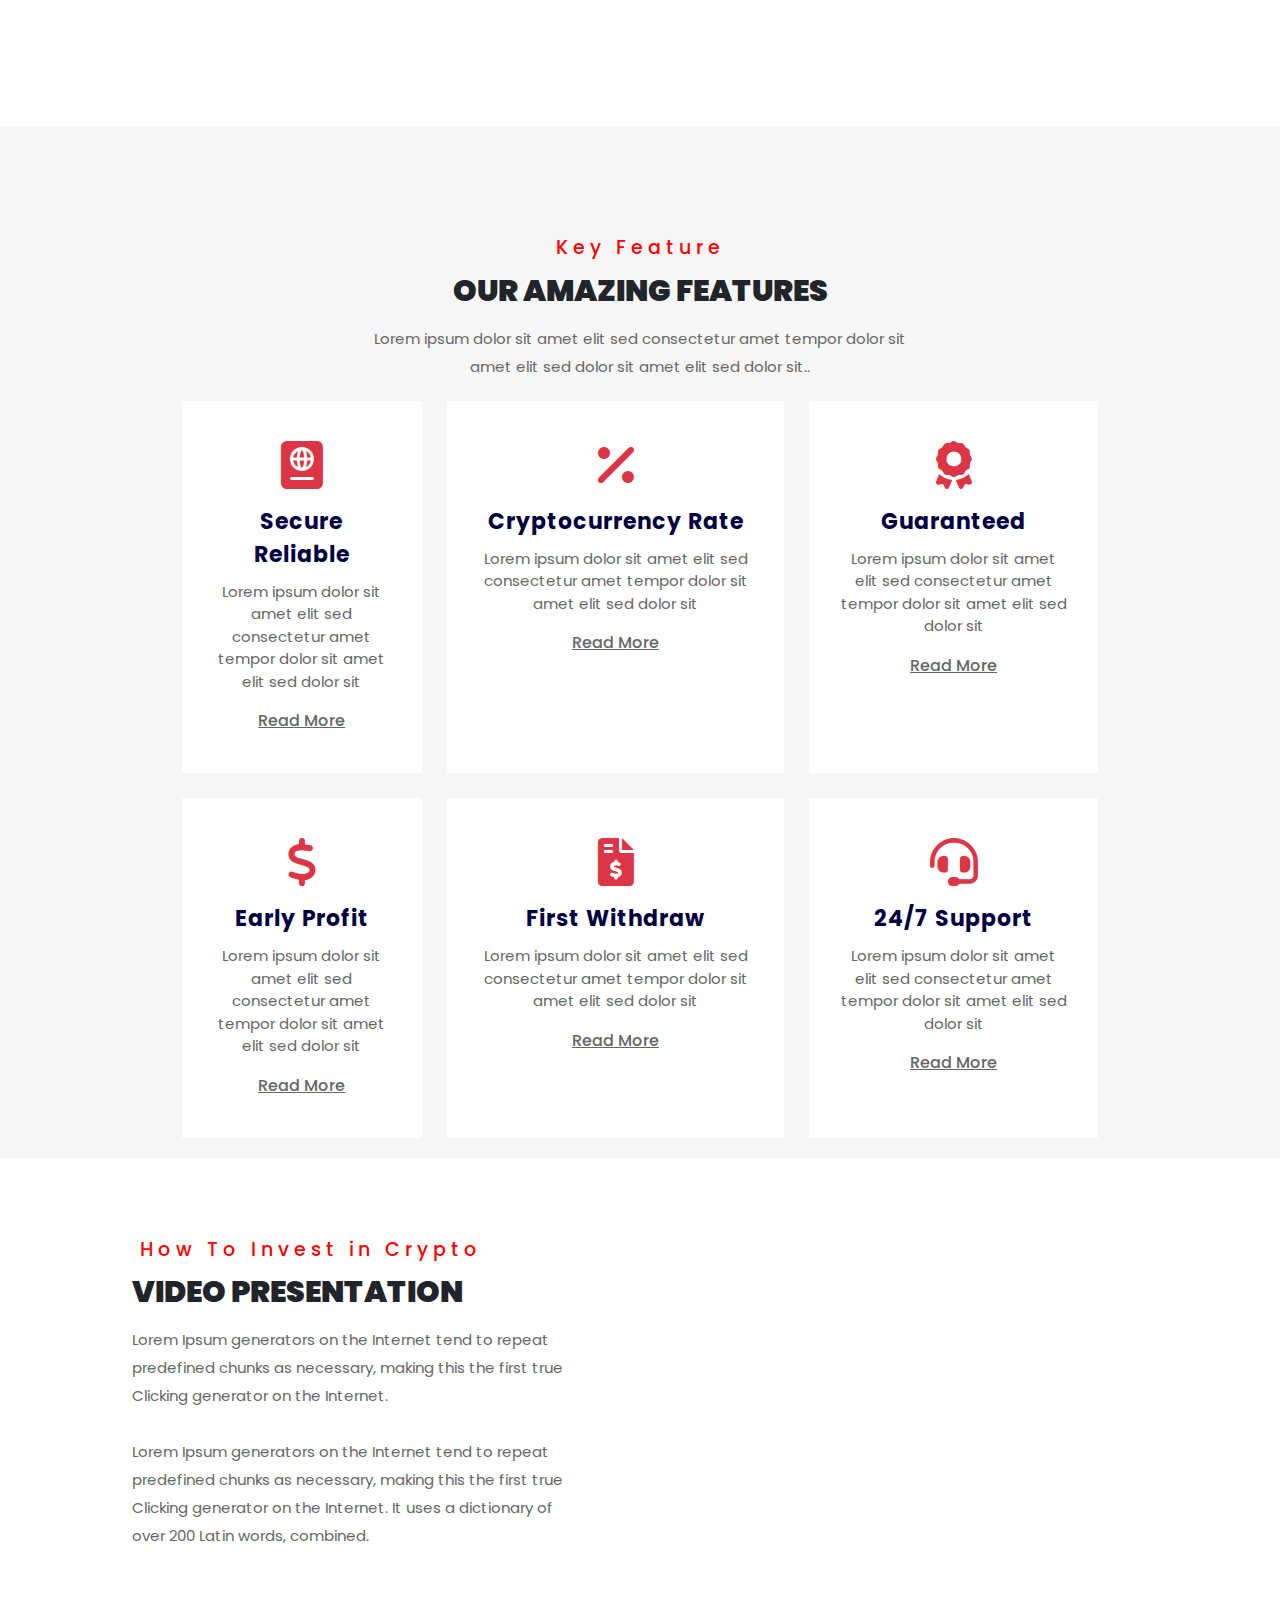
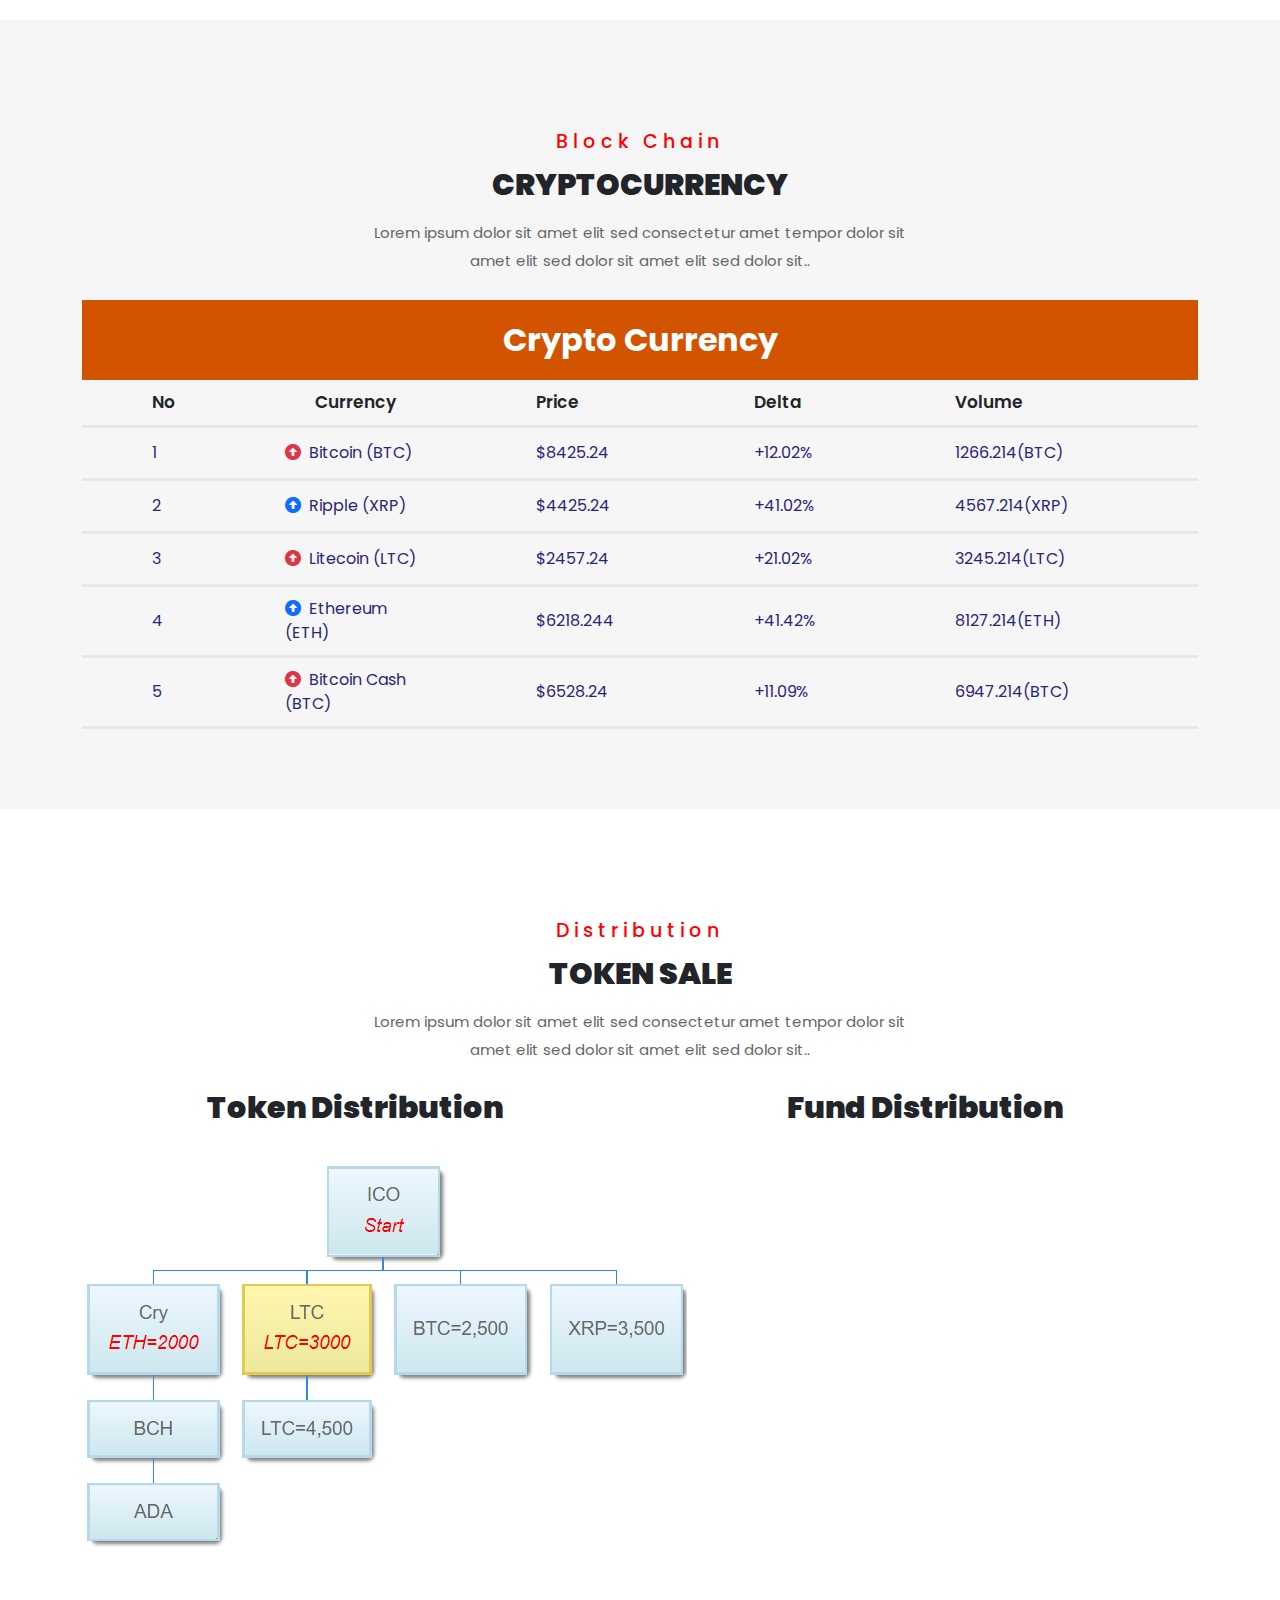
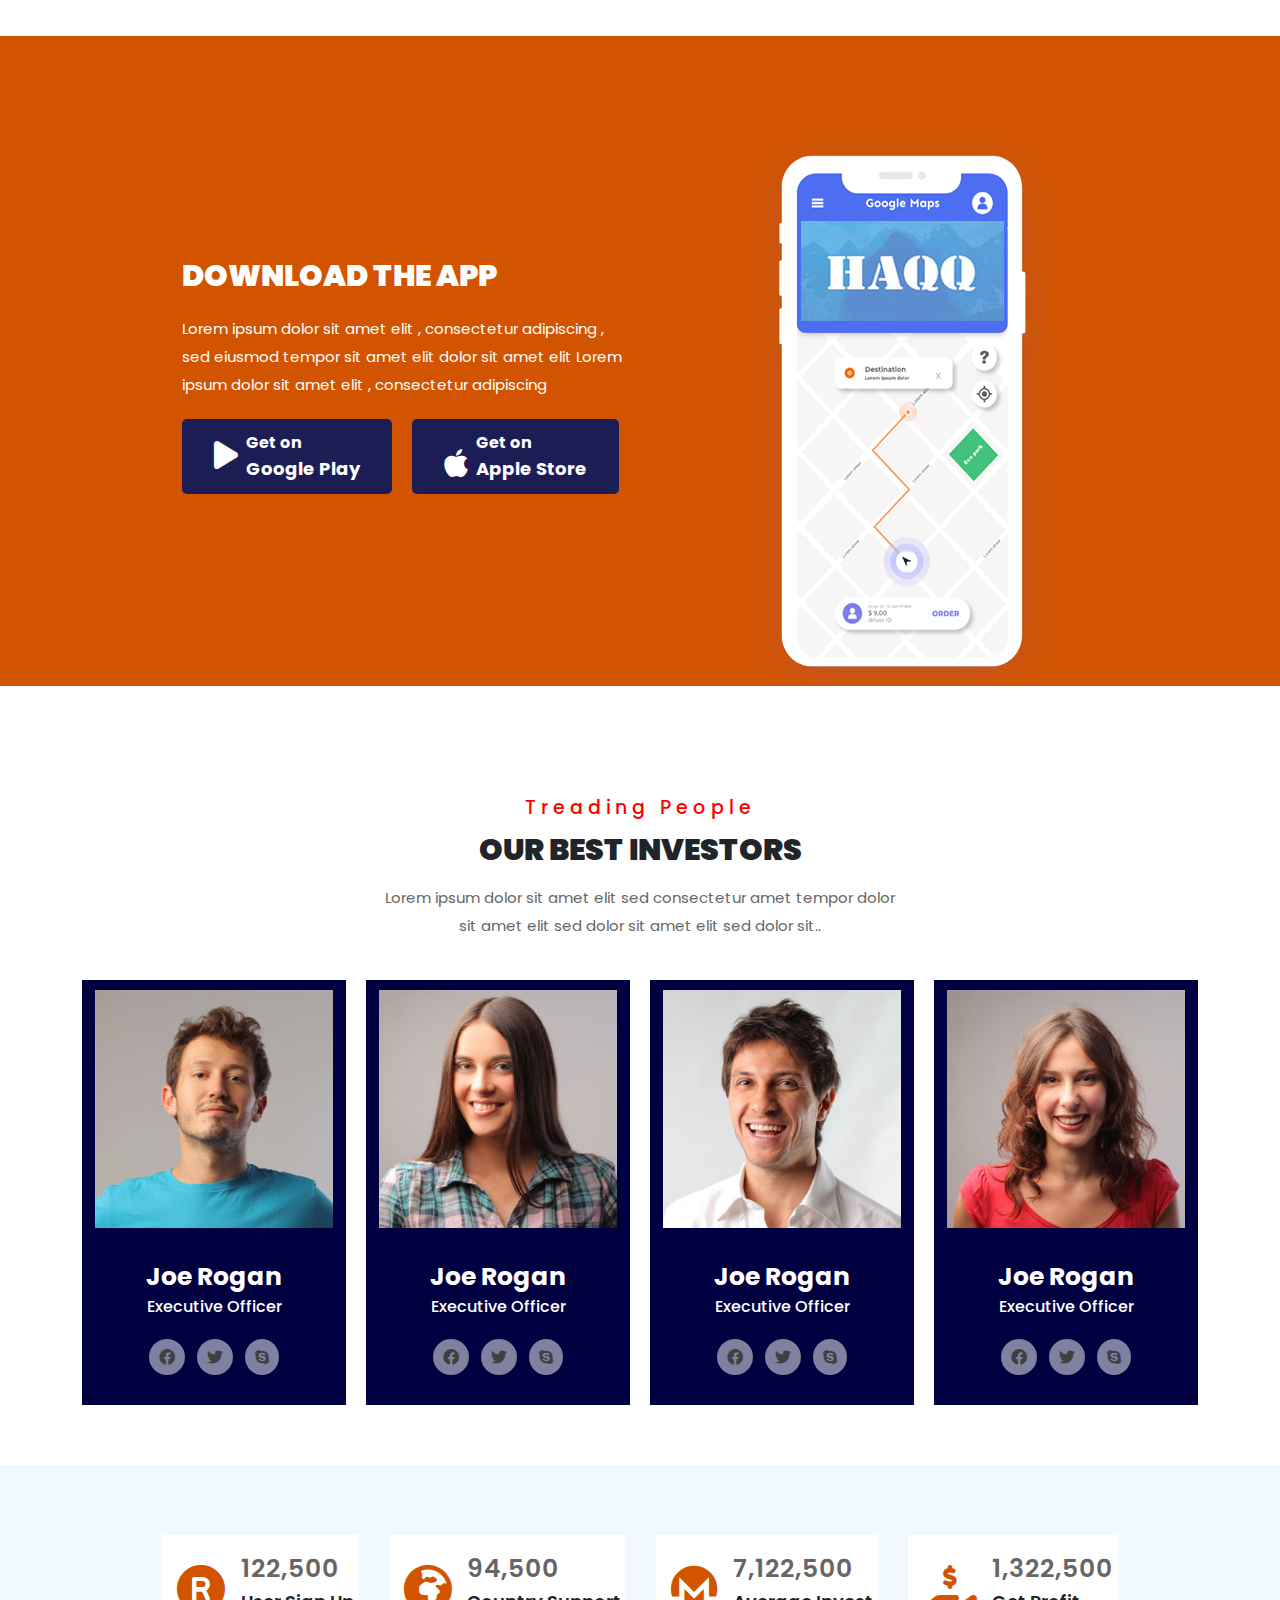
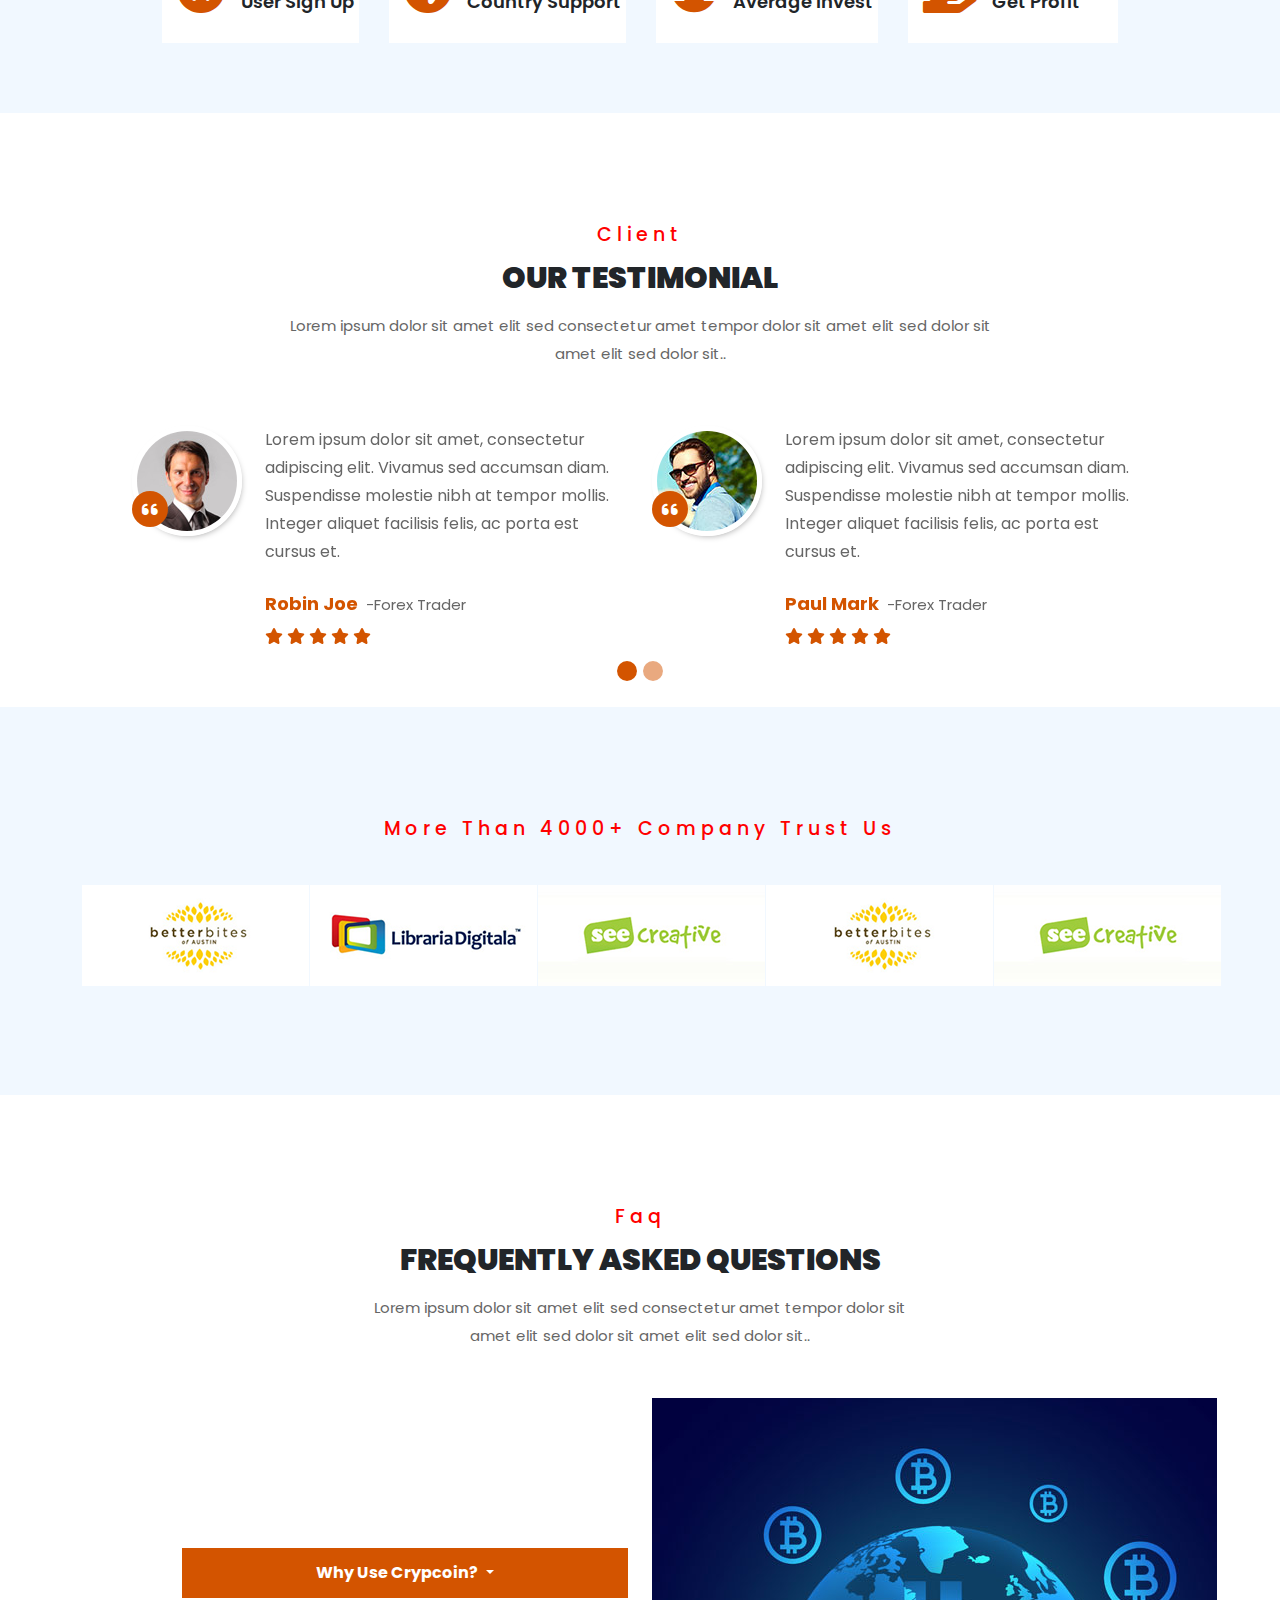
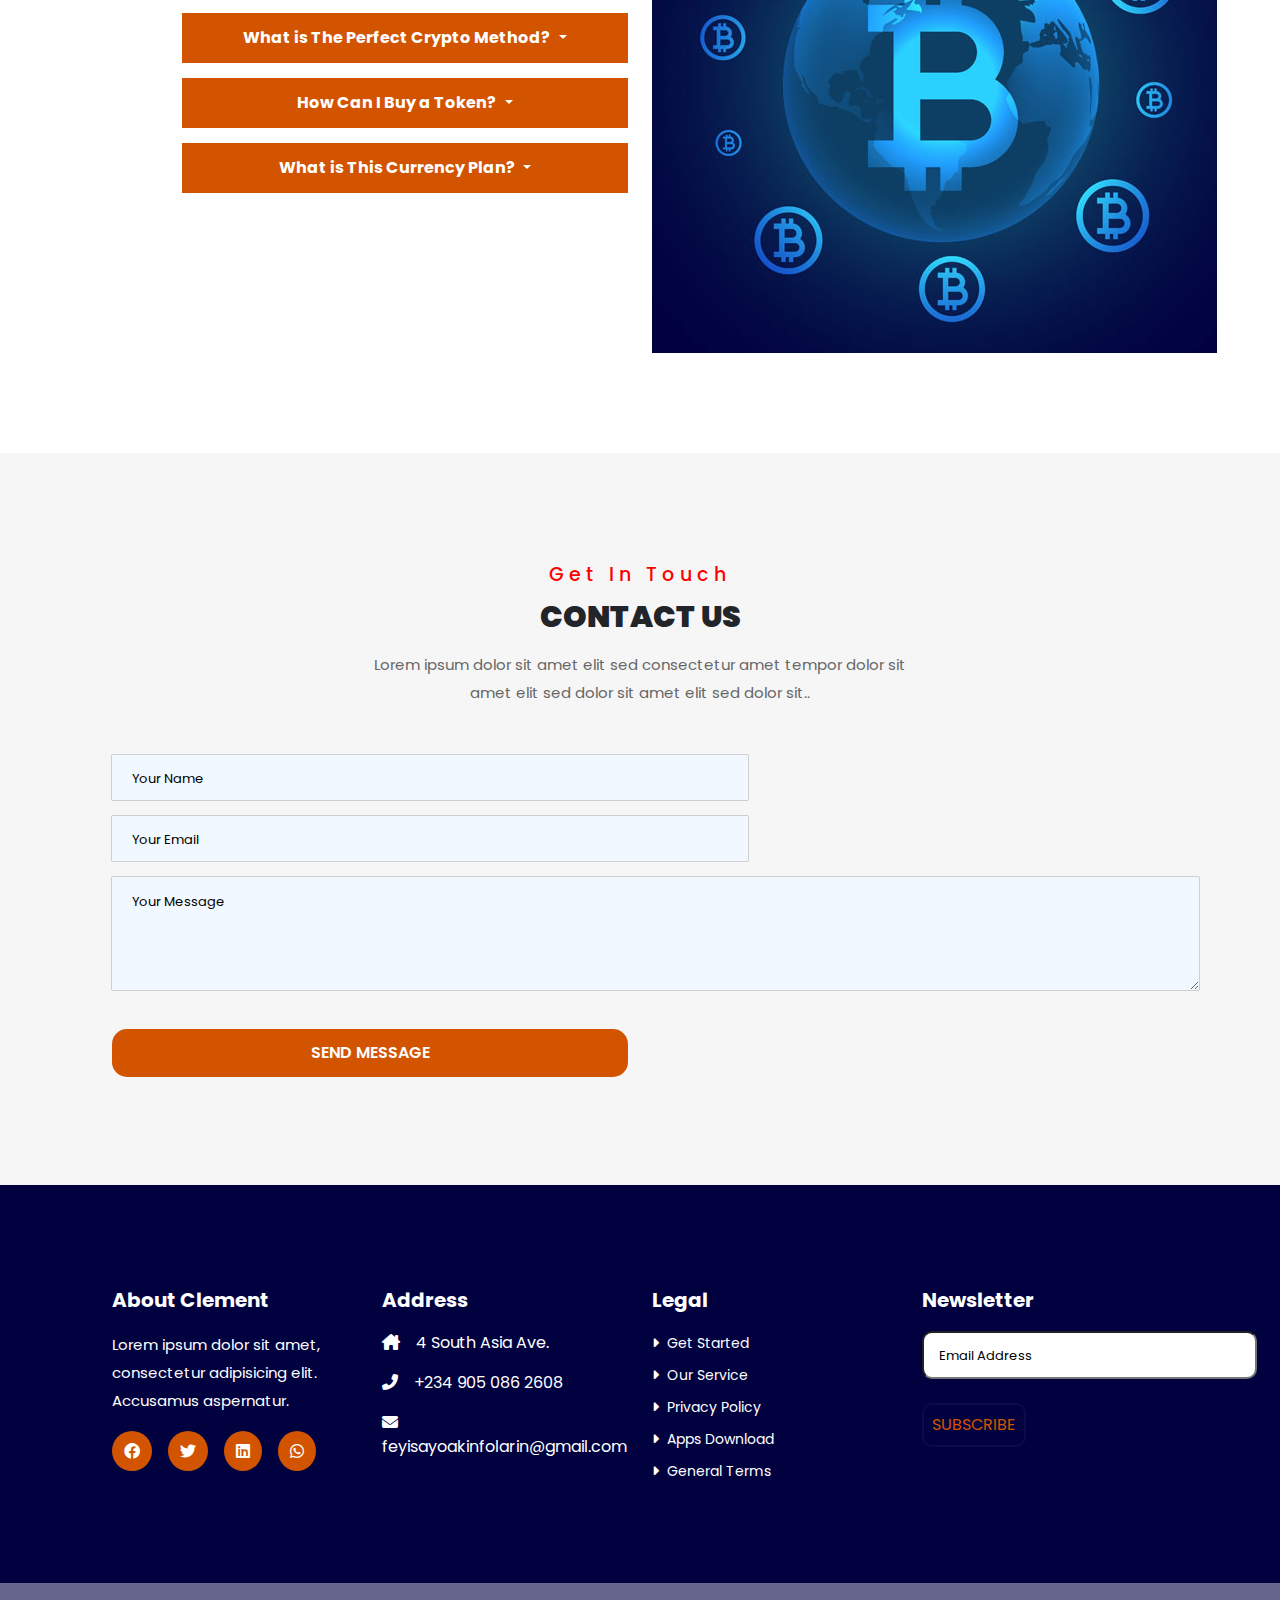
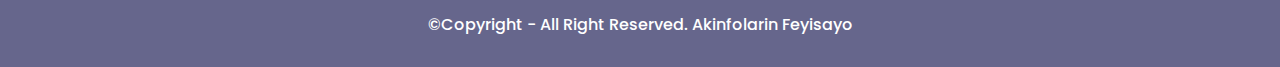
<file: cryptocurrency.html>
<!DOCTYPE html>
<html lang="en">
  <head>
    <meta charset="UTF-8" />
    <meta http-equiv="X-UA-Compatible" content="IE=edge" />
    <meta name="viewport" content="width=\, initial-scale=1.0" />
    <link
      rel="stylesheet"
      href="./bootstrap-5.2.0-beta1-dist/css/bootstrap.css"
    />
    <link rel="stylesheet" href="./fontawesome-free-6.1.1-web/css/all.css" />
    <link rel="preconnect" href="https://fonts.googleapis.com" />
    <link rel="preconnect" href="https://fonts.gstatic.com" crossorigin />
    <link
      href="https://fonts.googleapis.com/css2?family=Playfair+Display:ital,wght@0,300;0,500;0,600;0,800;0,900;1,400;1,500;1,600;1,700;1,800;1,900&family=Poppins:ital,wght@0,100;0,200;0,300;0,400;0,500;0,600;0,700;0,800;0,900;1,100;1,200;1,300;1,400;1,500;1,600;1,800;1,900&family=Roboto:ital,wght@0,100;0,300;0,400;0,500;0,700;0,900;1,100;1,300;1,400;1,500;1,700;1,900&display=swap"
      rel="stylesheet"
    />
    <link rel="stylesheet" href="./cryptocurrency.css" />
    <title>Crypcoin</title>
  
  </head>
  <body>
    <div class="top">
      <header class="py-3">
        <div class="container row row-cols-md-2">
          <div class="col d-flex headerCol">
            <div class="headerSection pe-3">
              <i class="fa-solid fa-envelope pe-2"></i> crypcoin@gmail.com
            </div>
            <div class="headerSection px-3">
              <i class="fa-solid fa-phone-volume pe-2"></i>111-222-3333
            </div>
            <div class="px-3">
              <i class="fa-solid fa-location-dot pe-2"></i>Lagos Nigeria
            </div>
          </div>

          <div class="col text-end loginsignup">
            <div class="login pe-2">LOGIN</div>
            <div class="ps-2">SIGN UP</div>
          </div>
        </div>
      </header>
      <nav class="navbar py-3 navbar-expand-lg">
        <div class="container-fluid">
          <a class="navbar-brand" href="#">CRYPCOIN</a>
          <button
            class="navbar-toggler"
            type="button"
            data-bs-toggle="collapse"
            data-bs-target="#navbarNavDropdown"
            aria-controls="navbarNavDropdown"
            aria-expanded="false"
            aria-label="Toggle navigation"
          >
            <span class="navbar-toggler-icon"><i class="fa-solid fa-bars text-white"></i></span>
          </button>
          <div
            class="collapse navbar-collapse justify-content-end"
            id="navbarNavDropdown"
          >
            <ul class="navbar-nav">
              <li class="nav-item dropdown">
                <a
                  class="nav-link dropdown-toggle"
                  href="#"
                  id="navbarDropdownMenuLink"
                  role="button"
                  data-bs-toggle="dropdown"
                  aria-expanded="false"
                >
                  Home
                </a>
                <ul
                  class="dropdown-menu"
                  aria-labelledby="navbarDropdownMenuLink"
                >
                  <li><a class="dropdown-item" href="#">Home One</a></li>
                  <li><a class="dropdown-item" href="#">Home Two</a></li>
                  <li>
                    <a class="dropdown-item" href="#">Home Three</a>
                  </li>
                  <li>
                    <a class="dropdown-item" href="#">Home Four</a>
                  </li>
                </ul>
              </li>
              <li class="nav-item dropdown">
                <a
                  class="nav-link dropdown-toggle"
                  href="#"
                  id="navbarDropdownMenuLink"
                  role="button"
                  data-bs-toggle="dropdown"
                  aria-expanded="false"
                >
                  Pages
                </a>
                <ul
                  class="dropdown-menu"
                  aria-labelledby="navbarDropdownMenuLink"
                >
                  <li><a class="dropdown-item" href="#">About US</a></li>
                  <li><a class="dropdown-item" href="#">Feature</a></li>
                  <li><a class="dropdown-item" href="#">Team</a></li>

                  <li><a class="dropdown-item" href="#">Faq</a></li>

                  <li><a class="dropdown-item" href="#">Client</a></li>
                  <li>
                    <a class="dropdown-item" href="#">Privacy & Policy</a>
                  </li>
                  <li>
                    <a class="dropdown-item" href="#">Terms & Condition</a>
                  </li>
                  <li><a class="dropdown-item" href="#">404</a></li>

                  <li>
                    <a class="dropdown-item" href="#">Contact</a>
                  </li>
                </ul>
              </li>
              <li class="nav-item">
                <a class="nav-link" href="#">About</a>
              </li>
              <li class="nav-item">
                <a class="nav-link" href="#">Feature</a>
              </li>
              <li class="nav-item">
                <a class="nav-link" href="#">Token</a>
              </li>
              <li class="nav-item">
                <a class="nav-link" href="#">Roadmap</a>
              </li>
              <li class="nav-item dropdown">
                <a
                  class="nav-link dropdown-toggle"
                  href="#"
                  id="navbarDropdownMenuLink"
                  role="button"
                  data-bs-toggle="dropdown"
                  aria-expanded="false"
                >
                  Blog
                </a>
                <ul
                  class="dropdown-menu"
                  aria-labelledby="navbarDropdownMenuLink"
                >
                  <li><a class="dropdown-item" href="#">Blog Grid</a></li>
                  <li><a class="dropdown-item" href="#">Blog Details</a></li>
                </ul>
              </li>
              <li class="nav-item">
                <a class="nav-link" href="#">Contact</a>
              </li>
            </ul>
          </div>
        </div>
      </nav>
      <!-- ---------------HERO BOX------------------>
      <div class="hero">
        <div class="container pt-5 row row-cols-md-2 align-items-center">
          <div
            id="carouselExampleInterval"
            class="carousel slide"
            data-bs-ride="carousel"
          >
            <div class="carousel-inner">
              <div class="carousel-item active" data-bs-interval="3000">
                <div class="col">
                  <h2 class="heroHeading">
                    Crypto Currency <br />
                    Blockchain Token
                  </h2>
                  <p class="heroText">
                    Lorem ipsum dolor sit amet, consectetur adipisicing elit,
                    sed do eiusmod tempor incididunt ut labore.
                  </p>
                  <button class="signupbtn">SIGN UP</button>
                </div>
              </div>
              <div class="carousel-item" data-bs-interval="3000">
                <div class="col">
                  <h2 class="heroHeading">
                    Crypto Currency <br />
                    Blockchain Token
                  </h2>
                  <p class="heroText">
                    Lorem ipsum dolor sit amet, consectetur adipisicing elit,
                    sed do eiusmod tempor incididunt ut labore.
                  </p>
                  <button class="signupbtn">SIGN UP</button>
                </div>
              </div>
            </div>
          </div>

          <div class="col"></div>
        </div>
      </div>
    </div>
    <!-- -----------------ABOUT US------------------>
    <section class="aboutusSection container">
      <div class="row row-cols-md-2 aboutusRow">
        <div class="col pt-5">
          <div class="aboutusHeading">WELCOME TO CRYPCOIN</div>
          <div class="aboutusText">
            A cryptocurrency, crypto-currency, or crypto is a digital asset
            designed to work as a medium of exchange where in individual coin
            ownership records are stored in a ledger existing in a form of a
            computerized database using strong cryptography to secure
            transaction records, to control the creation of additional coins,
            and to verify the transfer of coin ownership.It typically does not
            exist in physical form (like paper money) and is typically not
            issued by a central authority. Cryptocurrencies typically use
            decentralized control as opposed to centralized digital currency and
            central banking systems.
          </div>
          <div class="d-flex pt-4">
            <div class="pe-3">
              <button class="aboutusBtn">
                <i class="fa-brands pe-2 fa-facebook"></i> FACEBOOK
              </button>
            </div>
            <div>
              <button class="aboutusBtn">
                <i class="fa-brands pe-2 fa-twitter"></i>TWITTER
              </button>
            </div>
          </div>
        </div>
        <div class="col">
          <img src="./images/aboutusIMG.jpg" alt="aboutUsIMG" class="aboutusIMG"/>
        </div>
      </div>
    </section>
    <!-- ----------------FEATURES------------------->
    <section class="featureSection">
      <div class="container">
        <div>
          <div class="keyfeature">Key Feature</div>
          <div class="amazingfeature">OUR AMAZING FEATURES</div>
          <div class="featureText">
            Lorem ipsum dolor sit amet elit sed consectetur amet tempor dolor
            sit <br />
            amet elit sed dolor sit amet elit sed dolor sit..
          </div>
        </div>
        <div class="features">
          <div class="feature">
            <div class="featureIcon">
              <i class="fa-solid fa-passport text-danger fa-3x"></i>
            </div>
            <div class="featureHeading">Secure Reliable</div>
            <div class="featureSubtext">
              Lorem ipsum dolor sit amet elit sed consectetur amet tempor dolor
              sit amet elit sed dolor sit
            </div>
            <div class="pt-3">
              <a href="#" class="featureLink">Read More</a>
            </div>
          </div>
          <div class="feature">
            <div class="featureIcon">
              <i class="fa-solid fa-percent text-danger fa-3x"></i>
            </div>
            <div class="featureHeading">Cryptocurrency Rate</div>
            <div class="featureSubtext">
              Lorem ipsum dolor sit amet elit sed consectetur amet tempor dolor
              sit amet elit sed dolor sit
            </div>
            <div class="pt-3">
              <a href="#" class="featureLink">Read More</a>
            </div>
          </div>
          <div class="feature">
            <div class="featureIcon">
              <i class="fa-solid fa-award text-danger fa-3x"></i>
            </div>
            <div class="featureHeading">Guaranteed</div>
            <div class="featureSubtext">
              Lorem ipsum dolor sit amet elit sed consectetur amet tempor dolor
              sit amet elit sed dolor sit
            </div>
            <div class="pt-3">
              <a href="#" class="featureLink">Read More</a>
            </div>
          </div>
          <div class="feature">
            <div class="featureIcon">
              <i class="fa-solid fa-dollar-sign text-danger fa-3x"></i>
            </div>
            <div class="featureHeading">Early Profit</div>
            <div class="featureSubtext">
              Lorem ipsum dolor sit amet elit sed consectetur amet tempor dolor
              sit amet elit sed dolor sit
            </div>
            <div class="pt-3">
              <a href="#" class="featureLink">Read More</a>
            </div>
          </div>
          <div class="feature">
            <div class="featureIcon">
              <i class="fa-solid fa-file-invoice-dollar text-danger fa-3x"></i>
            </div>
            <div class="featureHeading">First Withdraw</div>
            <div class="featureSubtext">
              Lorem ipsum dolor sit amet elit sed consectetur amet tempor dolor
              sit amet elit sed dolor sit
            </div>
            <div class="pt-3">
              <a href="#" class="featureLink">Read More</a>
            </div>
          </div>
          <div class="feature">
            <div class="featureIcon">
              <i class="fa-solid fa-headset text-danger fa-3x"></i>
            </div>
            <div class="featureHeading">24/7 Support</div>
            <div class="featureSubtext">
              Lorem ipsum dolor sit amet elit sed consectetur amet tempor dolor
              sit amet elit sed dolor sit
            </div>
            <div class="pt-3">
              <a href="#" class="featureLink">Read More</a>
            </div>
          </div>
        </div>
      </div>
    </section>
    <!-- ----------------INVESTMENT----------------->
    <section class="investmentSection">
      <div class="container">
        <div class="row row-cols-md-2 container investmentSectionRow">
          <div class="col investmentSectionText">
            <div class="keyfeature">How To Invest in Crypto</div>
            <div class="amazingfeature">VIDEO PRESENTATION</div>
            <div class="featureText">
              Lorem Ipsum generators on the Internet tend to repeat predefined
              chunks as necessary, making this the first true Clicking generator
              on the Internet. <br />
              <br />

              Lorem Ipsum generators on the Internet tend to repeat predefined
              chunks as necessary, making this the first true Clicking generator
              on the Internet. It uses a dictionary of over 200 Latin words,
              combined.
            </div>
          </div>
          <div class="col">
            <iframe width="560" height="315" src="https://www.youtube.com/embed/-JjSpvfQVa4" title="YouTube video player" frameborder="0" allow="accelerometer; autoplay; clipboard-write; encrypted-media; gyroscope; picture-in-picture" allowfullscreen></iframe>          </div>
        </div>
      </div>
    </section>
    <!----------------CRYPTO CURRENCY LIST---------->
    <section class="cryptocurrenciesSection">
      <div class="container">
        <div class="cryptocurrenciesHeader">
          <div class="keyfeature">Block Chain</div>
          <div class="amazingfeature">CRYPTOCURRENCY</div>
          <div class="featureText">
            Lorem ipsum dolor sit amet elit sed consectetur amet tempor dolor
            sit <br />
            amet elit sed dolor sit amet elit sed dolor sit..
          </div>
        </div>
        <div class="tableHeading">
          Crypto Currency

        </div>
        <div style="overflow-x:auto;">
        <table>
          <tr>
            <th>No</th>
            <th>Currency</th>
            <th>Price</th>
            <th>Delta</th>
            <th>Volume</th>
            <th>Supply</th>

          </tr>
          <tr>
            <td>1</td>
            <td class="Bitcoin"><i class="fa-solid fa-circle-up pe-2 text-danger "></i>Bitcoin (BTC)</td>
            <td>	$8425.24</td>
            <td>+12.02%</td>
            <td> 	1266.214(BTC)</td>
            <td><button>264.32</button></td>
          </tr>
          <tr>
            <td>2</td>
            <td class="Bitcoin"><i class="fa-solid fa-circle-up pe-2 text-primary "></i>Ripple (XRP)</td>
            <td>	$4425.24</td>
            <td>	+41.02%</td>
            <td> 	4567.214(XRP)</td>
            <td><button>584.32</button></td>
          </tr>
          <tr>
            <td>3</td>
            <td class="Bitcoin"><i class="fa-solid fa-circle-up pe-2 text-danger "></i>Litecoin (LTC)</td>
            <td>$2457.24</td>
            <td>+21.02%</td>
            <td>	3245.214(LTC)</td>
            <td><button>679.32</button></td>
          </tr>
          <tr>
            <td>4</td>
            <td class="Bitcoin"><i class="fa-solid fa-circle-up pe-2 text-primary "></i>Ethereum (ETH)</td>
            <td>	$6218.244</td>
            <td>+41.42%</td>
            <td>	8127.214(ETH)</td>
            <td><button>890.32</button></td>
          </tr>
          <tr>
            <td>5</td>
            <td class="Bitcoin"><i class="fa-solid fa-circle-up pe-2 text-danger "></i>Bitcoin Cash (BTC)</td>
            <td>$6528.24</td>
            <td>+11.09%</td>
            <td>	6947.214(BTC)</td>
            <td><button>320.32</button></td>
          </tr>
        </table>
      </div>
      </div>
    </section>
    <!-- ---------------DISTRIBUTION---------------->
    <section class="distributionSection container">
      <div class="distributionHeader">
        <div class="keyfeature">Distribution</div>
        <div class="amazingfeature">TOKEN SALE</div>
        <div class="featureText">Lorem ipsum dolor sit amet elit sed consectetur amet tempor dolor sit <br> amet elit sed dolor sit amet elit sed dolor sit..</div>
      </div>
      <div class="distributionCharts row row-cols-md-2 pt-4">
        <div class="col">
          <div class="amazingfeature text-center">Token Distribution</div>
          <div  class="pt-4"><img src="./images/tokenIMG.png" alt="" class="tokenIMG" ></div>
        </div>
        <div class="col">
          <div class="amazingfeature text-center">Fund Distribution</div>

          <div id="chartContainer" style="height: 370px; width: 100%;" class="pt-5"></div>
      </div>
    </section>
    <!-- ---------------DOWNLOAD APP---------------->
    <section class="appSection ">
      <div class="container">
      <div class="container row row-cols-md-2">
        <div class="col text-white appTextSection">
          <div class="appHeading">DOWNLOAD THE APP</div>
          <div class="appText">Lorem ipsum dolor sit amet elit , consectetur adipiscing , sed eiusmod tempor sit amet elit dolor sit amet elit Lorem ipsum dolor sit amet elit , consectetur adipiscing</div>
          <div class="appButtons d-flex">
            <div>
              <button class="d-flex">
                <div class="pe-2 pt-2"><i class="fa-solid fa-play fa-2x"></i></div>
              <div class="text-start">
                <div class="getin">Get on </div>
               <div class="appName"> Google Play</div>
              </button></div>
              <div>
                <button class="d-flex">
                  <div  class="pe-2 pt-2"><i class="fa-brands fa-apple fa-2x  pt-2"></i></div>
                <div class="text-start">
                  <div  class="getin">Get on </div>
                 <div class="appName"> Apple Store</div>
                </button></div>
            </div>
          </div>
          <div class="col text-center">
            <img src="./images/appIMG.png" alt="appIMG">
          </div>
        </div>
       
      </div>
    </div>
    </section>
    <!-- ---------------INVESTORS-------------------->
    <section class="investorSection">
      <div class="container">
      <div class="investorHeader text-center">
        <div class="keyfeature">Treading People</div>
        <div class="amazingfeature">OUR BEST INVESTORS</div>
        <div class="featureText">Lorem ipsum dolor sit amet elit sed consectetur amet tempor dolor <br> sit amet elit sed dolor sit amet elit sed dolor sit..        </div>
      </div>
      <div class="investors d-grid">
        <div class="investor">
          <div><img src="./images/investorIMG1.jpg" alt="investorIMG1" class="investorIMG"></div>
          <div class="investorText text-center text-white">
            <div class="investorName">Joe Rogan</div>
            <div class="investorPosition">Executive Officer</div>
            <div class="investorSocials">
              <i class="fa-brands fa-facebook me-2 "></i>
              <i class="fa-brands fa-twitter me-2"></i>
              <i class="fa-brands fa-skype"></i>
            </div>
          </div>
        </div>
        <div class="investor">
          <div><img src="./images/investorIMG2.jpg" alt="investorIMG2"  class="investorIMG"></div>
          <div class="investorText text-center text-white">
            <div class="investorName">Joe Rogan</div>
            <div class="investorPosition">Executive Officer</div>
            <div class="investorSocials">
              <i class="fa-brands fa-facebook me-2 "></i>
              <i class="fa-brands fa-twitter me-2"></i>
              <i class="fa-brands fa-skype"></i>
            </div>
          </div>
        </div>
        <div class="investor">
          <div><img src="./images/investorIMG3.jpg" alt="investorIMG3"  class="investorIMG"></div>
          <div class="investorText text-center text-white">
            <div class="investorName">Joe Rogan</div>
            <div class="investorPosition">Executive Officer</div>
            <div class="investorSocials">
              <i class="fa-brands fa-facebook me-2 "></i>
              <i class="fa-brands fa-twitter me-2"></i>
              <i class="fa-brands fa-skype"></i>
            </div>
          </div>
        </div>
        <div class="investor">
          <div><img src="./images/investorIMG4.jpg" alt="investorIMG4"  class="investorIMG" ></div>
          <div class="investorText text-center text-white">
            <div class="investorName">Joe Rogan</div>
            <div class="investorPosition">Executive Officer</div>
            <div class="investorSocials">
              <i class="fa-brands fa-facebook me-2 "></i>
              <i class="fa-brands fa-twitter me-2"></i>
              <i class="fa-brands fa-skype"></i>
            </div>
          </div>
        </div>

      </div>
    </div>
    </section>
    <!-- ---------------NUMBERS---------------------->
    <section class="numbersSection">
      <div class="container">
        <div class="numbers">
          <div class="number d-flex">
            <div><i class="fa-solid fa-registered fa-3x numbericon"></i></div>
            <div>
              <div class="digit">122,500</div>
              <div class="numberSubTitle">User Sign Up</div>
            </div>
          </div>
          <div class="number d-flex">
            <div><i class="fa-solid fa-earth-africa fa-3x numbericon"></i></div>
            <div>
              <div class="digit">94,500</div>
              <div class="numberSubTitle">Country Support</div>
            </div>
          </div>        
          <div class="number d-flex">
            <div><i class="fa-brands fa-monero fa-3x numbericon"></i></div>
            <div>
              <div class="digit">7,122,500</div>
              <div class="numberSubTitle">Average Invest</div>
            </div>
          </div>        
          <div class="number d-flex">
            <div><i class="fa-solid fa-hand-holding-dollar fa-3x numbericon"></i></div>
            <div>
              <div class="digit">1,322,500</div>
              <div class="numberSubTitle">Get Profit</div>
            </div>
          </div>        </div>
      </div>
    </section>
    <!-- ---------------TESTIMONIAL------------------>
    <section class="testimonialSection">
      <div class="container">
        <div class="testimonialHeader  text-center">
          <div class="keyfeature"> Client</div>
          <div class="amazingfeature">OUR TESTIMONIAL</div>
          <div class="featureText">Lorem ipsum dolor sit amet elit sed consectetur amet tempor dolor sit amet elit sed dolor sit <br> amet elit sed dolor sit..</div>
        </div>
        
          <div id="carouselExampleCaptions" class="carousel slide" data-bs-ride="false">
           
            <div class="carousel-inner">
              <div class="carousel-item active WrapperofTestimonial">
                <div class="row align-items-center">
                    <div class="col-md py-2 testimonialpartwrapper">
                        <div class="d-flex testimonialWrapper">
                          <div class="testimonialIMGsection">
                            <div class="testimonialPic"><img src="./images/testimonial1.jpg" alt="testimonialIMG" class="testimonialIMG"></div>
                          </div>
                          <div class="testimonialTextSection">
                            <div class="testimonialPassage">Lorem ipsum dolor sit amet, consectetur adipiscing elit. Vivamus sed accumsan diam. Suspendisse molestie nibh at tempor mollis. Integer aliquet facilisis felis, ac porta est cursus et.</div>
                            <div class="testimonialNameWrapper pt-4"><span class="testimonialName">Robin Joe</span> <span class="testimonialTitle ps-1">-Forex Trader</span></div>
                            <div class="testimonialRating pt-2">
                              <i class="fa-solid fa-star"></i>
                              <i class="fa-solid fa-star"></i>
                              <i class="fa-solid fa-star"></i>
                              <i class="fa-solid fa-star"></i>
                              <i class="fa-solid fa-star"></i>
                            </div>
                            </div>
                          </div>
                        </div>
                        <div class="col-md py-2 testimonialpartwrapper">
                          <div class="d-flex testimonialWrapper">
                            <div class="testimonialIMGsection">
                              <div class="testimonialPic"><img src="./images/testimonial2.jpg" alt="testimonialIMG" class="testimonialIMG"></div>
                            </div>
                            <div class="testimonialTextSection">
                              <div class="testimonialPassage">Lorem ipsum dolor sit amet, consectetur adipiscing elit. Vivamus sed accumsan diam. Suspendisse molestie nibh at tempor mollis. Integer aliquet facilisis felis, ac porta est cursus et.</div>
                              <div class="testimonialNameWrapper pt-4"><span class="testimonialName">Paul Mark</span> <span class="testimonialTitle ps-1">-Forex Trader</span></div>
                              <div class="testimonialRating pt-2">
                                <i class="fa-solid fa-star"></i>
                                <i class="fa-solid fa-star"></i>
                                <i class="fa-solid fa-star"></i>
                                <i class="fa-solid fa-star"></i>
                                <i class="fa-solid fa-star"></i>
                              </div>
                              </div>
                            </div>
                          </div>
                    </div>
                    <div class="carousel-indicators">
                      <button type="button" data-bs-target="#carouselExampleCaptions" data-bs-slide-to="0" class="active testimonialIndicator" aria-current="true" aria-label="Slide 1"></button>
                      <button type="button" data-bs-target="#carouselExampleCaptions" data-bs-slide-to="1" class="testimonialIndicator" aria-label="Slide 2"></button>
                    </div> 
                </div>
                <div class="carousel-item  WrapperofTestimonial">
                  <div class="row align-items-center">
                      <div class="col-md py-2 testimonialpartwrapper">
                          <div class="d-flex testimonialWrapper">
                            <div class="testimonialIMGsection">
                              <div class="testimonialPic"><img src="./images/testimonial2.jpg" alt="testimonialIMG" class="testimonialIMG"></div>
                            </div>
                            <div class="testimonialTextSection">
                              <div class="testimonialPassage">Lorem ipsum dolor sit amet, consectetur adipiscing elit. Vivamus sed accumsan diam. Suspendisse molestie nibh at tempor mollis. Integer aliquet facilisis felis, ac porta est cursus et.</div>
                              <div class="testimonialNameWrapper pt-4"><span class="testimonialName">Steve Smith</span> <span class="testimonialTitle ps-1">-Forex Trader</span></div>
                              <div class="testimonialRating pt-2">
                                <i class="fa-solid fa-star"></i>
                                <i class="fa-solid fa-star"></i>
                                <i class="fa-solid fa-star"></i>
                                <i class="fa-solid fa-star"></i>
                                <i class="fa-solid fa-star"></i>
                              </div>
                              </div>
                            </div>
                          </div>
                          <div class="col-md py-2 testimonialpartwrapper">
                            <div class="d-flex testimonialWrapper">
                              <div class="testimonialIMGsection">
                                <div class="testimonialPic"><img src="./images/testimonial1.jpg" alt="testimonialIMG" class="testimonialIMG"></div>
                              </div>
                              <div class="testimonialTextSection">
                                <div class="testimonialPassage">Lorem ipsum dolor sit amet, consectetur adipiscing elit. Vivamus sed accumsan diam. Suspendisse molestie nibh at tempor mollis. Integer aliquet facilisis felis, ac porta est cursus et.</div>
                                <div class="testimonialNameWrapper pt-4"><span class="testimonialName"> Matthew Bob</span> <span class="testimonialTitle ps-1">-Forex Trader</span></div>
                                <div class="testimonialRating pt-2">
                                  <i class="fa-solid fa-star"></i>
                                  <i class="fa-solid fa-star"></i>
                                  <i class="fa-solid fa-star"></i>
                                  <i class="fa-solid fa-star"></i>
                                  <i class="fa-solid fa-star"></i>
                                </div>
                                </div>
                              </div>
                            </div>
                      </div>
                      <div class="carousel-indicators">
                        <button type="button" data-bs-target="#carouselExampleCaptions" data-bs-slide-to="0" class=" testimonialIndicator" aria-current="true" aria-label="Slide 1"></button>
                        <button type="button" data-bs-target="#carouselExampleCaptions" data-bs-slide-to="1" class="active testimonialIndicator" aria-label="Slide 2"></button>
                      </div>  
                 </div>
            </div>
            
            
           
          </div>
          
           
      </div>
    </section>  
    <!-- --------------COMPANIES-------------------->
    <section class="companiesSection">
      <div class="container">
        <div class="companyHeader keyfeature text-center">
          More Than 4000+ Company Trust Us
        </div>
        <div class="companies row row-cols-md-5 pt-4">
          <div class="company col">
            <img src="./images/company1.png" alt="">
          </div>
          <div class="company col">
            <img src="./images/company2.png" alt="">
          </div>
          <div class="company col">  
            <img src="./images/company3.png" alt=""> 
          </div>
          <div class="company col">
            <img src="./images/company1.png" alt="">
          </div>
          <div class="company col">
            <img src="./images/company3.png" alt="">
          </div>

        </div>
        </div>
      </div>

    </section>
    <!-- -------------FAQ--------------------------->
    <section class="FAQsection">
      <div class="container">
        <div class="FAQHeader text-center">
          <div class="keyfeature">Faq</div>
          <div class="amazingfeature">FREQUENTLY ASKED QUESTIONS</div>
          <div class="featureText">Lorem ipsum dolor sit amet elit sed consectetur amet tempor dolor sit <br> amet elit sed dolor sit amet elit sed dolor sit..</div>
        </div>
        <div class="FAQWrapper row row-cols-md-2 pt-5 FAQrow">
          <div class="col">
            <div class="FAQs">
              <div class="FAQ">
                <div class="dropdown">
                  <button class="btn dropdown-toggle FAQDropdown" type="button" id="dropdownMenuButton1" data-bs-toggle="dropdown" aria-expanded="false">
                    <span class="faqQuestion">Why Use Crypcoin?</span> 
                  </button>
                  <ul class="dropdown-menu faqAnswerWrapper" aria-labelledby="dropdownMenuButton1">
                    <span class="faqAnswer">On the other hand, we denounce with righteous indignation and dislike men who are so beguiled and demoralized by the charms of pleasure of the moment, so blinded by desire, that they cannot foresee the pain and trouble.</span> 
                   
                  </ul>
                </div>
                
              </div>
              <div class="FAQ">
                <div class="dropdown">
                  <button class="btn dropdown-toggle FAQDropdown" type="button" id="dropdownMenuButton1" data-bs-toggle="dropdown" aria-expanded="false">
                    <span class="faqQuestion">What is The Perfect Crypto Method?</span> 
                  </button>
                  <ul class="dropdown-menu faqAnswerWrapper" aria-labelledby="dropdownMenuButton1">
                    <span class="faqAnswer">On the other hand, we denounce with righteous indignation and dislike men who are so beguiled and demoralized by the charms of pleasure of the moment, so blinded by desire, that they cannot foresee the pain and trouble.</span> 
                   
                  </ul>
                </div>
                
              </div><div class="FAQ">
                <div class="dropdown">
                  <button class="btn dropdown-toggle FAQDropdown" type="button" id="dropdownMenuButton1" data-bs-toggle="dropdown" aria-expanded="false">
                    <span class="faqQuestion">How Can I Buy a Token?</span> 
                  </button>
                  <ul class="dropdown-menu faqAnswerWrapper" aria-labelledby="dropdownMenuButton1">
                    <span class="faqAnswer">On the other hand, we denounce with righteous indignation and dislike men who are so beguiled and demoralized by the charms of pleasure of the moment, so blinded by desire, that they cannot foresee the pain and trouble.</span> 
                   
                  </ul>
                </div>
                
              </div><div class="FAQ">
                <div class="dropdown">
                  <button class="btn dropdown-toggle FAQDropdown" type="button" id="dropdownMenuButton1" data-bs-toggle="dropdown" aria-expanded="false">
                    <span class="faqQuestion">What is This Currency Plan?</span> 
                  </button>
                  <ul class="dropdown-menu faqAnswerWrapper" aria-labelledby="dropdownMenuButton1">
                    <span class="faqAnswer">On the other hand, we denounce with righteous indignation and dislike men who are so beguiled and demoralized by the charms of pleasure of the moment, so blinded by desire, that they cannot foresee the pain and trouble.</span> 
                   
                  </ul>
                </div>
                
              </div>
            </div>
          </div>
          <div class="col">
            <img src="./images/FAQIMG.jpg" alt="" class="FAQIMG">
          </div>
        </div>
      </div>
    </section>
    <!-- ------------GET IN TOUCH------------------->
    <section class="getintouchSection">
      <div class="container">
    <div class="getintouchHeader text-center">
      <div class="keyfeature">Get In Touch</div>
          <div class="amazingfeature">CONTACT US</div>
          <div class="featureText">Lorem ipsum dolor sit amet elit sed consectetur amet tempor dolor sit <br> amet elit sed dolor sit amet elit sed dolor sit..</div>
        </div>  
        <div class="getintouchWrapper">
          <div class="row row-cols-md-2 pt-5 getintouchRow">
            <div class="col">
              <div class="yourNameWrapper pb-3"><input type="text" placeholder="Your Name" class="yourName"></div>
              <div class="yourEmailWrapper pb-3"><input type="text" placeholder="Your Email" class="yourEmail"></div>
              <div class="yourMessageWrapper pb-3"><textarea name="message" id="" cols="75" rows="4" placeholder="Your Message" class="yourMessage"></textarea></div>
              <div class="pt-3">
                <button class="contactbtn">SEND MESSAGE</button>
              </div>
            </div>
            <div class="col">
            
              <div class="mapouter"><div class="gmap_canvas"><iframe width="636" height="330" id="gmap_canvas" src="https://maps.google.com/maps?q=2880%20Broadway,%20New%20York&t=&z=13&ie=UTF8&iwloc=&output=embed" frameborder="0" scrolling="no" marginheight="0" marginwidth="0"></iframe><a href="https://123movies-to.org"></a><br><style>.mapouter{position:relative;text-align:right;height:330px;width:636px;}</style><a href="https://www.embedgooglemap.net">embedgooglemap.net</a><style>.gmap_canvas {overflow:hidden;background:none!important;height:330px;width:636px;}</style></div></div>               
            </div>
          </div>
        </div>
    </div>
    </section>
    <!-- ---------------NEWSLETTER------------------>
    <section class="newsletterSection">
      <div class="container">
        <div class="row row-cols-md-4 newsletterRow ">
          <div class="col">
            <div class="newsletterHeading pb-3">About Clement</div>
            <div class="newsletterText">Lorem ipsum dolor sit amet, consectetur adipisicing elit. Accusamus aspernatur.</div>
            <div class="pt-3 d-flex"> 
              <div class="pe-3">             
                 <i class="fa-brands fa-facebook newslettercol1icon"></i>           
               </div>
              <div class="pe-3">           
                 <i class="fa-brands fa-twitter newslettercol1icon"></i>
              </div>
              <div class="pe-3">            
                <i class="fa-brands fa-linkedin newslettercol1icon"></i>
              </div>
              <div>            
                <i class="fa-brands fa-whatsapp newslettercol1icon"></i>
              </div>
            </div>
          </div>
          <div class="col">
            <div class="newsletterHeading pb-3">Address</div>
            <div class="pb-3"><span><i class="fa-solid fa-house-chimney pe-3"></i></span>4 South Asia Ave.</div>
            <div class="pb-3"><span><i class="fa-solid fa-phone-flip pe-3"></i></span>+234 905 086 2608</div>
            <div><span><i class="fa-solid fa-envelope pe-3"></i>feyisayoakinfolarin@gmail.com</span></div>
          </div>
          <div class="col newsletterWrapper">
            <div class="newsletterHeading pb-3">Legal</div>
            <div class="pb-2"><a href="#"><span><i class="fa-solid fa-caret-right pe-2"></i></span>Get Started</a></div>
            <div class="pb-2"><a href="#"><span><i class="fa-solid fa-caret-right pe-2"></i></span>Our Service</a></div>
            <div class="pb-2"><a href="#"><span><i class="fa-solid fa-caret-right pe-2"></i></span>Privacy Policy</a></div>
            <div class="pb-2"><a href="#"><span><i class="fa-solid fa-caret-right pe-2"></i></span>Apps Download</a></div>
            <div><a href="#"><span><i class="fa-solid fa-caret-right pe-2"></i></span>General Terms</a></div>

          </div>
          <div class="col">
            <div class="newsletterHeading pb-3">Newsletter</div>
            <div><input type="text" name="" id="" placeholder="Email Address" class="newsletterInput"></div>
            <div class="pt-4"><button class="subscribeBTN">SUBSCRIBE</button></div>
          </div>
        </div>
      </div>
    </section>
    <!-- ---------------FOOTER---------------------->
    <footer>
      <div class="container">©Copyright - All Right Reserved. Akinfolarin Feyisayo</div>
    </footer>
    <script src="https://canvasjs.com/assets/script/canvasjs.min.js"></script>
    <script src="./cryptocurrency.js"></script>
    <script src="./bootstrap-5.2.0-beta1-dist/js/bootstrap.bundle.min.js"></script>
  </body>
</html>
</file>
<file: cryptocurrency.css>
body {
  font-family: "Poppins", sans-serif;
}
.top {
  background-image: url(./images/heroIMG.jpg);
  height: 100vh;
  color: white;
  background-size: cover;
  background-position: center center;
}
/* -------------------HEADER-------------------- */
header {
  background-color: transparent;
  border-bottom: 1px solid rgba(255, 255, 255, 0.2);
  font-size: 14px;
}
.headerSection {
  border-right: 1px solid rgba(255, 255, 255, 0.2);
}
.headerCol {
  padding-left: 150px;
}
.loginsignup {
  display: flex;
  text-align: end;
  justify-content: end;
  font-size: 14px;
  font-weight: 600;
}
.login {
  border-right: 2px solid white;
}
/* -----------------NAV---------------------------- */
nav {
  position: fixed !important;
  background-color: #01013f;
}
.navbar-toggler-icon{
  background-image: none !important;
  border: none !important;
}
.navbar {
  padding-left: 150px;
  width: 100%;
  z-index: 3;
  --bs-navbar-toggler-focus-width: 0rem;
}
.navbar-brand {
  color: white;
  font-size: 27px;
  font-weight: 600;
  background-color: transparent;
}
.navbar-brand:hover {
  color: white;
}
.nav-link {
  color: white;
}
.nav-link:hover {
  color: red;
}
.navbar-nav {
  text-align: end !important;
  --bs-nav-link-hover-color: white;
}
.nav-item {
  padding-right: 20px;
}
.dropdown-item {
  font-size: 16px;
  font-weight: 500;
  padding: 16px, 20px !important;
}
.dropdown-item:hover {
  color: red;
  background-color: transparent;
  padding-bottom: 10px;
}
.hero {
  padding: 200px 200px;
}
.heroHeading {
  font-size: 45px;
  font-weight: 700;
}
.heroText {
  font-size: 18px;
  line-height: 32px;
}
.signupbtn {
  border-radius: 25px/50px;
  padding: 10px 20px;
  color: red;
  background-color: transparent;
  border: 0.5px solid rgba(255, 255, 255, 0.2);
  transition: all ease-in-out 1s;
  font-size: 17px;
}
.signupbtn:hover {
  background-color: red;
  color: white;
}
/* -------------ABOUT US------------------ */
.aboutusSection {
  padding-left: 120px;
  padding-top: 100px;
  padding-bottom: 100px;
}
.aboutusHeading {
  font-size: 30px;
  font-weight: 900;
  line-height: 39px;
  font-style: normal;
  padding-bottom: 20px;
}
.aboutusText {
  color: rgb(102, 102, 102);
  font-size: 18px;
  line-height: 28px;
  font-weight: 400;
  word-spacing: 1.3px;
}
.aboutusBtn {
  background-color: red;
  padding: 10px 30px;
  color: white;
  border-color: transparent;
  border-radius: 15px;
  font-weight: 600;
  transition: all ease-in-out 1s;
}
.aboutusBtn:hover {
  background-color: white;
  color: red;
  box-shadow: 0 0 0 2px rgb(104 96 181 / 10%) inset;
}
/* -------------------FEATURES------------------- */
.featureSection {
  background-color: #f6f6f6;
  text-align: center;
  padding-top: 100px;
}
.keyfeature {
  font-size: 19px;
  letter-spacing: 5px;
  font-weight: 500;
  color: red;
  margin: 8px;
}
.amazingfeature {
  font-size: 30px;
  font-weight: 900;
  line-height: 39px;
}
.featureText {
  padding-top: 15px;
  font-size: 15px;
  line-height: 28px;
  color: rgb(102, 102, 102);
}
.features {
  display: grid;
  grid-template-columns: auto auto auto;
  gap: 25px;
  grid-template-rows: auto auto;
  padding: 20px 100px;
}
.feature {
  text-align: center;
  padding: 40px 30px;
  background-color: white;
}
.featureHeading {
  padding: 15px 0 10px 0;
  font-weight: 700;
  color: rgb(0, 0, 64);
  letter-spacing: 1px;
  font-size: 22px;
}
.featureHeading:hover {
  color: red;
}
.featureSubtext {
  color: #666666;
  font-size: 15px;
}
.featureLink {
  color: #666666;
  font-weight: 500;
}
.featureLink:hover {
  color: red;
}
/* ---------------------INVESTMENT--------------- */
.investmentSection {
  padding: 70px 0px;
}
.investmentSectionText {
  padding: 0 50px;
}
/* ---------------CRYPTOCURRENCIES LIST ------------*/
.cryptocurrenciesSection {
  background-color: #f6f6f6;
  padding-top: 100px;
  padding-bottom: 80px;
}
.cryptocurrenciesSection button {
  background-color: #000040;
  color: white;
}
.cryptocurrenciesHeader {
  text-align: center;
  padding-bottom: 25px;
}
.tableHeading {
  background-color: #d35400;
  color: white;
  font-weight: 700;
  font-size: 32px;
  text-align: center;
  padding: 16px 0;
}
td,
th {
  padding: 10px 70px;
}
th {
  font-size: 17px;
  font-weight: 600;
}
td {
  font-size: 16px;
  font-weight: 400;
  color: #26267d;
}
tr {
  border-bottom: 3px solid #e7e7e7;
}
.Bitcoin {
  padding: 10px 40px;
}
/* --------------------DISTRIBUTION--------------------------- */
.distributionSection {
  padding-top: 100px;
  padding-bottom: 80px;
}
.distributionHeader {
  text-align: center;
}
.canvasjs-chart-toolbar {
  display: none;
}

.canvasjs-chart-credit {
  display: none;
}
/* ---------------------DOWNLOAD APP--------------------------- */
.appSection {
  padding-top: 100px;
  background-color: #d35400;
}
.appHeading {
  font-weight: 900;
  font-size: 30px;
  line-height: 1.3;
  padding-bottom: 20px;
}
.appText {
  line-height: 28px;
  font-size: 15px;
  padding-bottom: 20px;
}
.appTextSection {
  padding: 120px 0 0 100px;
}
.appButtons {
  gap: 20px;
}
.appButtons button {
  padding: 10px 30px;
  background-color: #1d1d56;
  color: white;
  border-color: transparent;
  border-radius: 5px;
  transition: all ease-in-out 1s;
}
.appButtons button:hover {
  color: #1d1d56;
  background-color: white;
}
.getin {
  font-weight: 700;
}
.appName {
  font-size: 18px;
  font-weight: 700;
}
/* ------------------INVESTORS------------ */
.investorSection {
  padding-top: 100px;
  padding-bottom: 60px;
}
.investors {
  grid-template-columns: auto auto auto auto;
  gap: 20px;
  padding-top: 40px;
}
.investor {
  background-color: #000040;
}
.investorIMG {
  width: 90%;
  text-align: center;
  justify-content: center;
  display: block;
  margin-right: auto;
  margin-left: auto;
  padding: 10px 0;
}
.investorText {
  padding-top: 20px;
  padding-bottom: 30px;
}
.investorName {
  font-weight: 700;
  font-size: 25px;
}
.investorPosition {
  font-size: 16px;
  font-weight: 500;
}
.investorSocials {
  padding-top: 20px;
}
.investorSocials .fa-brands {
  background-color: #8080a0;
  padding: 10px;
  border-radius: 50%;
  color: #404041;
}
/* --------------NUMBERS------------------ */
.numbersSection {
  padding: 70px 0;
  background-color: #f1f8ff;
}
.numbers {
  display: grid;
  grid-template-columns: auto auto auto auto;
  background-color: #f1f8ff;
  gap: 30px;
  padding: 0 80px;
}
.number {
  background-color: white;
  padding: 15px 0;
}
.numbericon {
  color: #d35400;
  border-radius: 50%;
  padding: 15px;
}
.digit{
    font-size: 25px;
    font-weight: 600;
    color: rgb(102, 102, 102);
    letter-spacing: 1px;
}
.numberSubTitle{
    font-size: 18px;
    font-weight: 600;
}
/* -----------------TESTIMONIAL----------------- */
.testimonialSection{
  padding-top: 100px;

}
.carousel-indicators{
  height: auto;
  width: 100%;
  border-radius: 50%;
  margin-left: 0;
}
.testimonialIndicator{
 height: 20px !important;
 width: 20px !important;
 border-radius: 50% !important;
 background-color: #d35400 !important;
}
.WrapperofTestimonial{
  padding: 50px 50px;
}
.testimonialpartwrapper{
  z-index: 2;
  gap: 15px;
}
.testimonialWrapper{
  gap: 23px;
}
.testimonialIMGsection{
position: relative;
}
.testimonialIMG{
  border-radius: 50%;
  box-shadow: 2px 3px 6px -3px rgb(0 0 0 / 35%);
  border: 5px solid white;
}
.testimonialPic::after{
  content: "\f10d";
  font-family: "Font Awesome 5 Free";
  font-weight: 900;
  width: 36px;
  height: 36px;
  line-height: 36px;
  border-radius: 50%;
  text-align: center;
  background-color: #d35400;
  font-size: 18px;
  color: white;
  position: absolute;
  top: 65px;
  left: 0;
}
.testimonialPassage{
  color: #666666;
  line-height: 28px;
}
.testimonialName{
  color: #d35400;
  font-size: 18px;
  font-weight: 700;
}
.testimonialTitle{
  color: #666666;
  font-size: 15px;
}
.fa-star{
  color:#d35400;
}

/* --------------------------COMPANIES------------------------- */
.companiesSection{
background-color: #f1f8ff;
padding: 100px 0;
}
/* --------------------FAQ----------------------------------- --*/
.FAQsection{
  padding: 100px 0;
}
.FAQDropdown{
  color: white !important;
  background-color: #d35400 !important;
  width: 100%;
  height: 50px;
  border-radius: 0;
}

.faqQuestion{
  font-weight: 700;
}
.faqAnswerWrapper{
  background-color: #f9faff  ;
  padding: 10px 10px;
}
.faqAnswer{
  color: #666666;
  font-size: 14px;
}
.dropdown-toggle::after {
  text-align: right !important;
}
.FAQs{
  padding: 150px 0 0 100px;
}
.FAQ{
  padding-bottom: 15px;
  
}
/* ------------------GET IN TOUCH-------------------------- */
.getintouchSection{
  background-color: #f6f6f6;
  padding: 100px;
}

.yourName{
  width: 636px;
  height: 45px;
  background-color: #f1f8ff ;
  box-shadow: 0 0px 1px rgb(19 19 19);
  border: 0;
  padding-left: 20px;


}
.yourEmail{
 width: 636px; 
 height: 45px;
 background-color: #f1f8ff ;
 box-shadow: 0 0px 1px rgb(19 19 19);
  border: 0;
   padding-left: 20px;

}
.yourMessage{
  background-color: #f1f8ff ;
  box-shadow: 0 0px 1px rgb(19 19 19);
  border: 0;
    padding-left: 20px;
  padding-top: 15px;
 

 }
 ::placeholder{
  font-size:13px;
  color: black;
 
 }
 .contactbtn{
  background-color: #d35400;
  width: 100%;
  color: white;
  border-color: transparent;
  padding: 10px 0;
  border-radius: 15px;
  font-weight: 600;
  transition: all ease-in-out 0.5s;

 }
 .contactbtn:hover{
  background-color: #01013f;

 }

 /* --------------------------NEWSLETTER----------------- */
 .newsletterSection{
  background-color: #01013f;
  padding: 100px ;
  color: white;
 }
 .newsletterHeading{
  font-weight: 700;
  font-size: 20px;
 }
 .newsletterText{
  font-size: 15px;
  line-height: 28px;
 }
 .newslettercol1icon{
  color: white;
  background-color: #d35400;
  border-radius: 50%;
  padding: 12px;
  transition: all ease-in-out 0.5s;

 }
 .newslettercol1icon:hover{
  color: #d35400;
  background-color: white;
 }
 .newsletterWrapper a{
  text-decoration: none;
  font-size: 14px;
  color: white;
 }
 .newsletterWrapper a:hover{
  color: #d35400;
 }
 .newsletterInput{
  padding: 10px 0 10px 15px;
  border-radius: 10px;
 }
 .subscribeBTN{
  background-color: transparent;
  color: #d35400;
  padding: 10px;
  border-radius: 10px;
 box-shadow:  0 0 0 2px rgb(104 96 181 / 10%) inset;
 border: none;
 transition: all ease-in-out 0.5s;
 }
 .subscribeBTN:hover{
  box-shadow: 0 0 0 1px #6860b5 inset, 0 0 15px #6860b5;
  color: white;
  background-color: #d35400;
 }
 /* ----------------FOOTER------------------------ */
 footer{
  background-color: #66668c;
  color: white;
  padding: 30px 0;
  text-align: center;
  font-weight: 500;
 }
@media only screen and (max-width: 700px) {
  body{
    text-align: center !important;
  }
  header{
    display: none;
  }
  .aboutusIMG{
    width: 100% !important;
    height: auto !important;
  }
  .features{
    grid-template-columns: auto;

  }
  iframe{
    width: 100% !important;
  }
  .tokenIMG{
    width: 100% !important;
  }
  .appTextSection{
    padding: 0;
  }
  .numbers{
    grid-template-columns: auto;
  }
  .FAQIMG{
    width: 100%;
    height: auto;
  }
  .getintouchSection{
    padding: 100px 0;
  }
  .yourName{
    width: 100%;
  }
  .yourEmail{
    width: 100%;
  }
  .yourMessage{
    width: 100%;
  }
  .gmap_canvas{
  }
  .getintouchRow{
    display: block !important;
  }
  .mapouter{
    width: 100% !important;
  }
  .gmap_canvas{
    width: 100% !important;

  }
  .newsletterSection{
    padding: 100px 0;
  }
  .FAQs{
    padding: 0;
  }
  .investors{
    grid-template-columns: auto;
  }
  .aboutusIMG{
    width: 100%;
    height: auto;
  }
  .aboutusSection{
    padding-left: 0;
  }
  .features{
    padding-left: 0;
    padding-right: 0;
  }
  .amazingfeature{
    font-size: 25px;
  }
  .keyfeature{
    font-size: 17px;
    letter-spacing: 2px;
  }
  .appButtons button{
padding-left: 10px;
padding-right: 10px;
  }
  .hero{
    padding: 200px 0 0 0;
  }
  .navbar{
    padding-left: 0;
  }
  .numbers{
    padding: 0;
  }
  .testimonialWrapper{
    padding-bottom: 30px;
    display: block !important;
  }
  .heroHeading{
    font-size: 25px;
  }
  .heroText{
    font-size: 16px;
  }
  .aboutusText{
    font-size: 15px;
  }
  .newsletterSection .col{
    padding-bottom: 30px;
  }
  .aboutusRow{
    display: block !important;
  }
  .investmentSectionRow{
    display: block !important;
  }
  .newsletterRow{
    display: block !important;
  }
  .FAQrow{
    display: block !important;
  }
}
</file>
